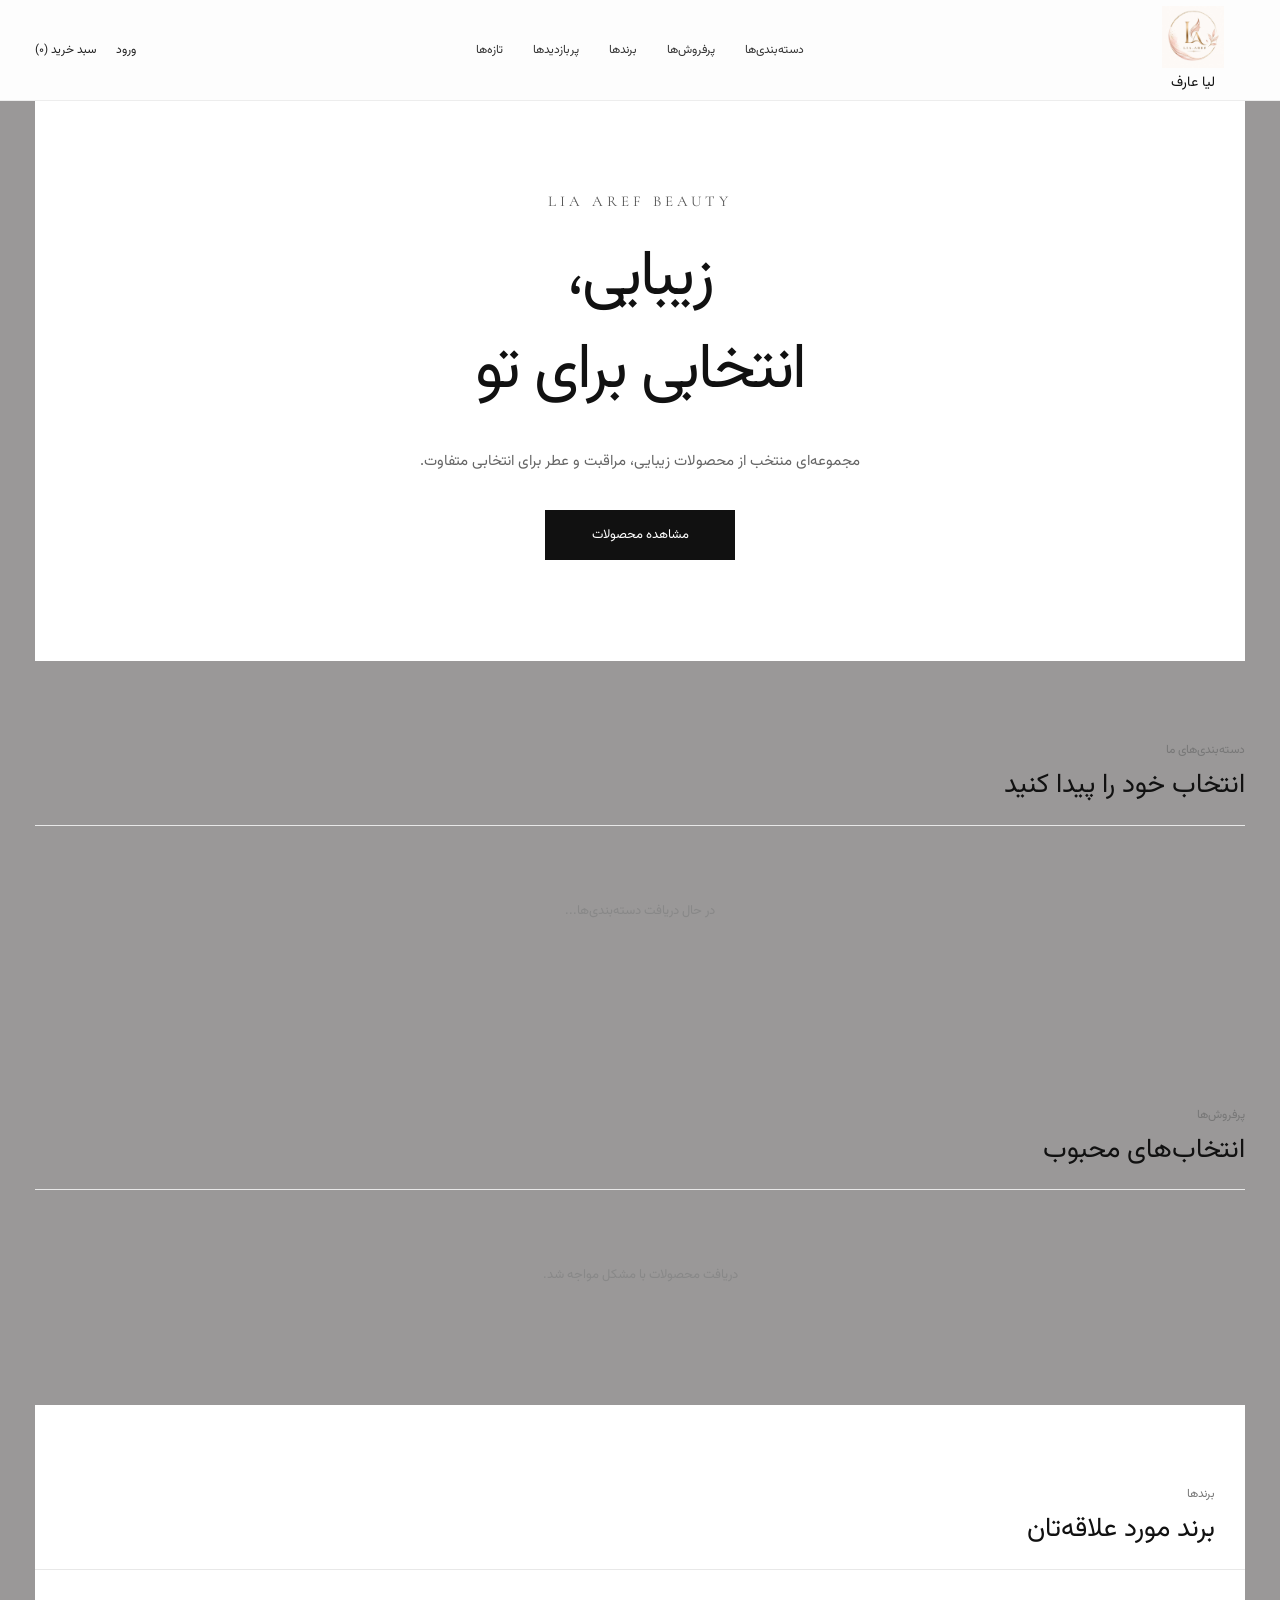
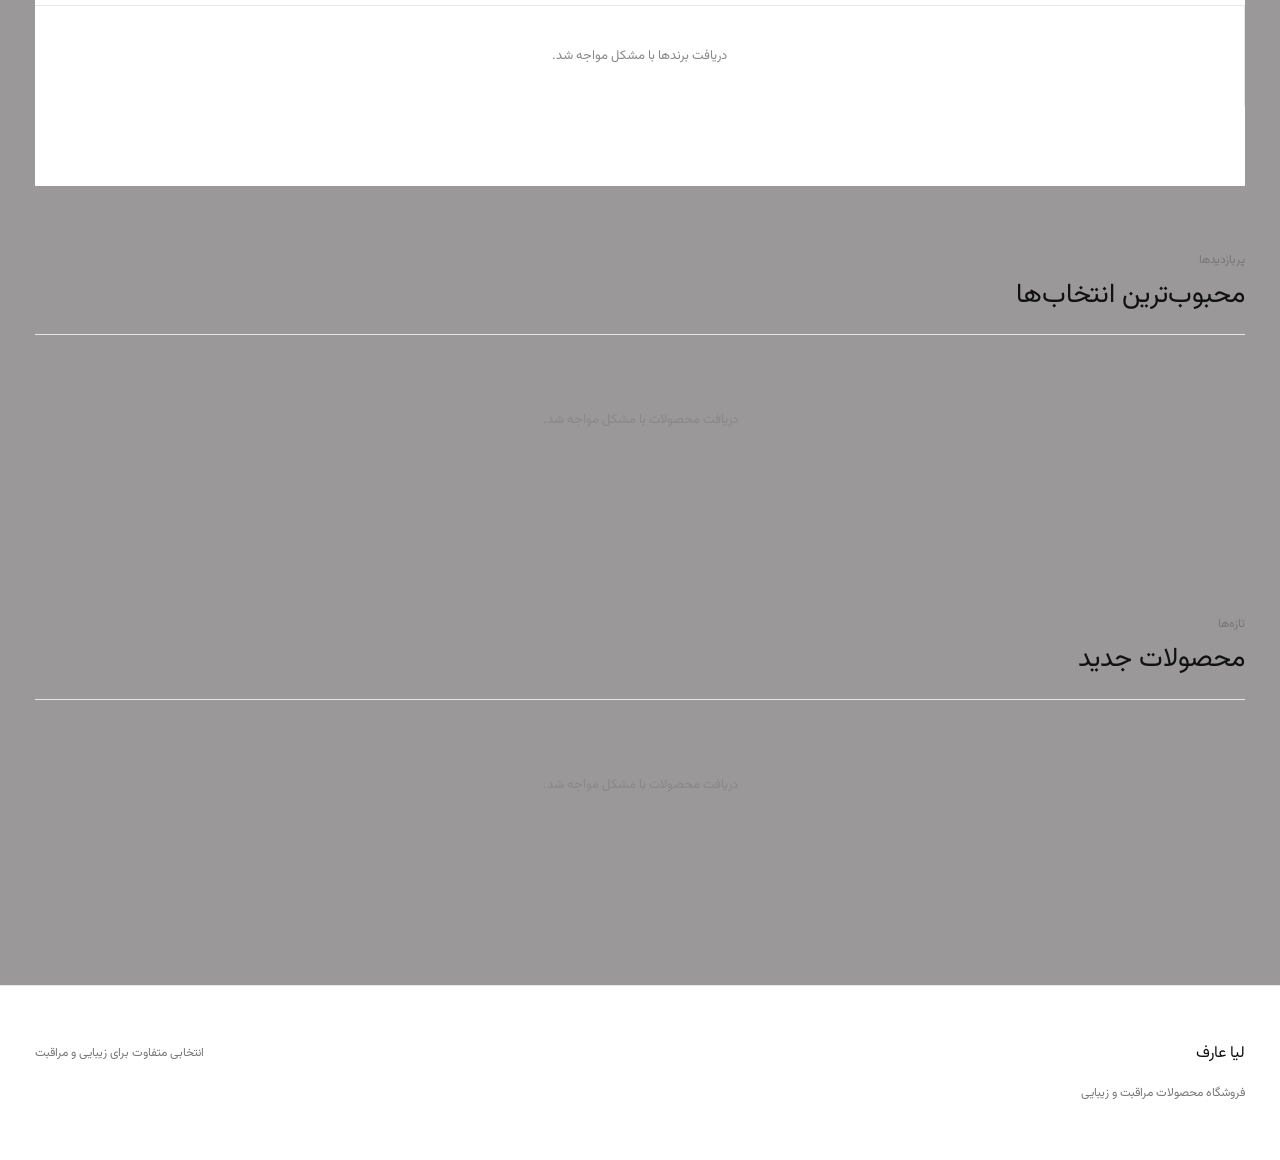
<file: frontend/index.html>
<!DOCTYPE html>
<html lang="fa" dir="rtl">

<head>

    <meta charset="UTF-8">

    <meta
        name="viewport"
        content="width=device-width, initial-scale=1.0"
    >

    <title>
        لیا عارف | فروشگاه محصولات مراقبت و زیبایی
    </title>

    <link rel="preconnect" href="https://fonts.googleapis.com">
    <link rel="preconnect" href="https://fonts.gstatic.com" crossorigin>

    <link
        href="https://fonts.googleapis.com/css2?family=Cormorant+Garamond:ital,wght@0,400;0,500;0,600;1,400&family=Playfair+Display:wght@400;500&family=Vazirmatn:wght@200;300;400;500&display=swap"
        rel="stylesheet"
    >

    <link rel="stylesheet" href="style.css">
    <link rel="stylesheet" href="home.css">

</head>


<body>


<!-- =========================
     HEADER
========================= -->

<header class="site-header">

    <div class="header-inner">


        <!-- RIGHT SIDE : LOGO -->

        <a
            href="index.html"
            class="logo"
        >

            <img
                src="assets/lia-aref-logo.jpeg"
                alt="Lia Aref"
                class="logo-image"
            >

            <span class="logo-title">
                لیا عارف
            </span>

        </a>


        <!-- CENTER : NAV -->

        <nav class="main-nav">

            <a href="#categories">
                دسته‌بندی‌ها
            </a>

            <a href="#bestsellers">
                پرفروش‌ها
            </a>

            <a href="#brands">
                برندها
            </a>

            <a href="#popular">
                پربازدیدها
            </a>

            <a href="#new-products">
                تازه‌ها
            </a>

        </nav>


        <!-- LEFT SIDE : ACTIONS -->

        <div class="header-actions">

            <a href="profile.html">
                ورود
            </a>

            <a href="cart.html">
                سبد خرید
                (<span id="cart-count">0</span>)
            </a>

        </div>


    </div>

</header>



<main>


    <!-- =========================
         HERO
    ========================= -->

    <section class="hero">

        <div class="hero-content">

            <span class="hero-small">
                LIA AREF BEAUTY
            </span>

            <h1>
                زیبایی،<br>
                انتخابی برای تو
            </h1>

            <p>
                مجموعه‌ای منتخب از محصولات زیبایی، مراقبت و عطر برای انتخابی متفاوت.
            </p>

            <a
                href="#categories"
                class="hero-button"
            >
                مشاهده محصولات
            </a>

        </div>

    </section>



    <!-- =========================
         CATEGORIES
    ========================= -->

    <section
        class="home-section"
        id="categories"
    >

        <div class="section-heading">

            <div>

                <span>
                    دسته‌بندی‌های ما
                </span>

                <h2>
                    انتخاب خود را پیدا کنید
                </h2>

            </div>

        </div>


        <div
            id="categories-grid"
            class="categories-grid"
        >

            <div class="loading">
                در حال دریافت دسته‌بندی‌ها...
            </div>

        </div>

    </section>



    <!-- =========================
         BESTSELLERS
    ========================= -->

    <section
        class="home-section products-section"
        id="bestsellers"
    >

        <div class="section-heading">

            <div>

                <span>
                    پرفروش‌ها
                </span>

                <h2>
                    انتخاب‌های محبوب
                </h2>

            </div>

        </div>


        <div
            id="bestsellers-grid"
            class="products-grid"
        >

            <div class="loading">
                در حال دریافت محصولات...
            </div>

        </div>

    </section>



    <!-- =========================
         BRANDS
    ========================= -->

    <section
        class="home-section brands-section"
        id="brands"
    >

        <div class="section-heading">

            <div>

                <span>
                    برندها
                </span>

                <h2>
                    برند مورد علاقه‌تان
                </h2>

            </div>

        </div>


        <div
            id="brands-grid"
            class="brands-grid"
        >

            <div class="loading">
                در حال دریافت برندها...
            </div>

        </div>

    </section>



    <!-- =========================
         POPULAR
    ========================= -->

    <section
        class="home-section products-section"
        id="popular"
    >

        <div class="section-heading">

            <div>

                <span>
                    پربازدیدها
                </span>

                <h2>
                    محبوب‌ترین انتخاب‌ها
                </h2>

            </div>

        </div>


        <div
            id="popular-grid"
            class="products-grid"
        >

            <div class="loading">
                در حال دریافت محصولات...
            </div>

        </div>

    </section>



    <!-- =========================
         NEW PRODUCTS
    ========================= -->

    <section
        class="home-section products-section"
        id="new-products"
    >

        <div class="section-heading">

            <div>

                <span>
                    تازه‌ها
                </span>

                <h2>
                    محصولات جدید
                </h2>

            </div>

        </div>


        <div
            id="new-products-grid"
            class="products-grid"
        >

            <div class="loading">
                در حال دریافت محصولات...
            </div>

        </div>

    </section>


</main>



<!-- =========================
     FOOTER
========================= -->

<footer class="site-footer">

    <div class="footer-inner">

        <div>

            <h3>
                لیا عارف
            </h3>

            <p>
                فروشگاه محصولات مراقبت و زیبایی
            </p>

        </div>


        <div>

            <p>
                انتخابی متفاوت برای زیبایی و مراقبت
            </p>

        </div>

    </div>

</footer>



<script src="app.js"></script>

</body>

</html>
</file>
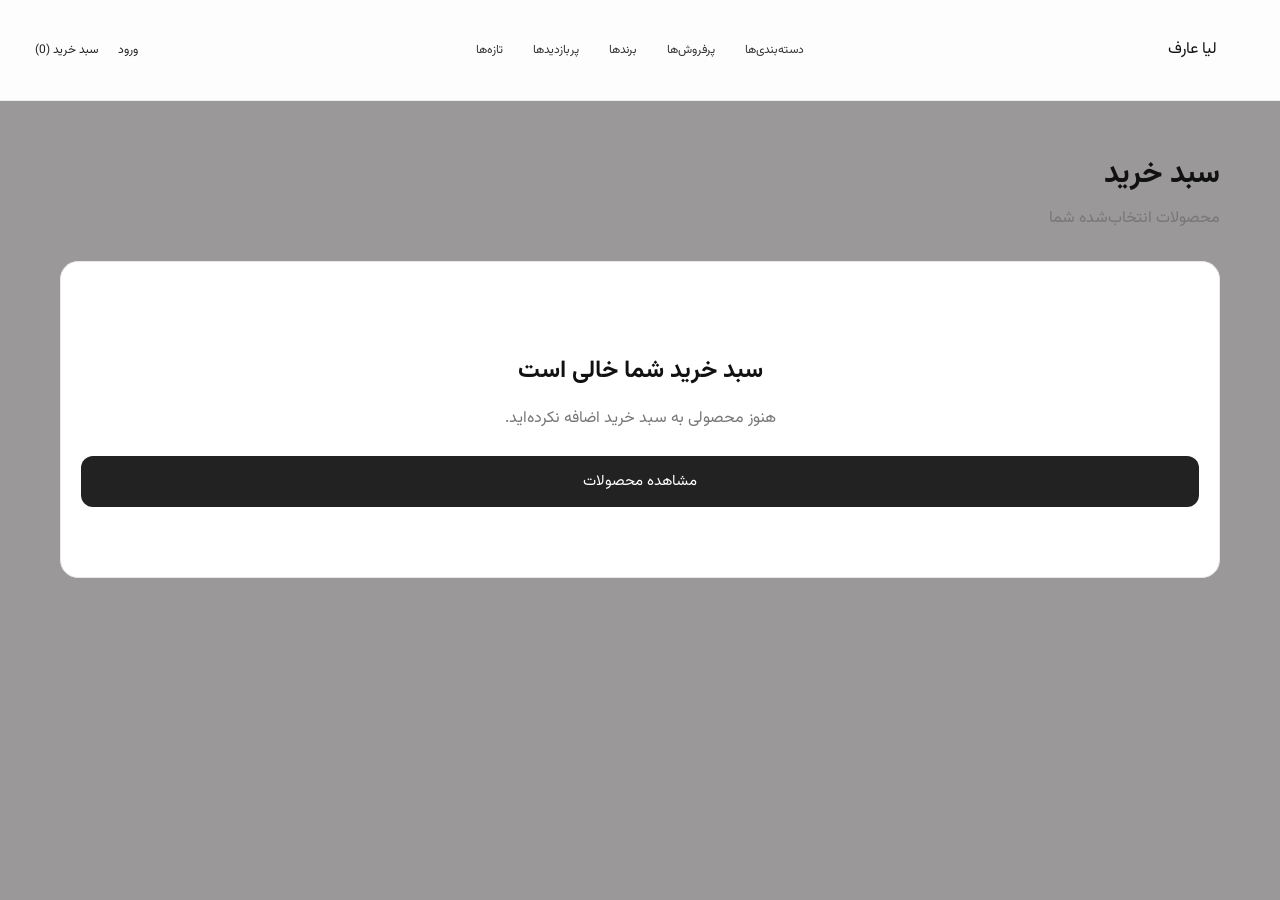
<file: frontend/cart.html>
<!DOCTYPE html>
<html lang="fa" dir="rtl">
<head>
    <meta charset="UTF-8">
    <meta name="viewport" content="width=device-width, initial-scale=1.0">

    <title>سبد خرید | لیا عارف</title>

    <link rel="stylesheet" href="style.css">
    <link rel="stylesheet" href="home.css">

    <style>
        .cart-page {
            max-width: 1200px;
            margin: 50px auto;
            padding: 0 20px 80px;
        }

        .cart-title {
            margin-bottom: 30px;
        }

        .cart-title h1 {
            margin: 0 0 8px;
            font-size: 30px;
        }

        .cart-title p {
            color: #777;
            margin: 0;
        }

        .cart-layout {
            display: grid;
            grid-template-columns: 1fr 340px;
            gap: 25px;
            align-items: start;
        }

        .cart-items {
            display: flex;
            flex-direction: column;
            gap: 15px;
        }

        .cart-item {
            background: #fff;
            border: 1px solid #e8e8e8;
            border-radius: 18px;
            padding: 18px;
            display: flex;
            align-items: center;
            gap: 20px;
        }

        .cart-item-image {
            width: 120px;
            height: 120px;
            border-radius: 14px;
            background: #f7f7f5;
            display: flex;
            align-items: center;
            justify-content: center;
            flex-shrink: 0;
            overflow: hidden;
        }

        .cart-item-image img {
            width: 100%;
            height: 100%;
            object-fit: contain;
            padding: 10px;
        }

        .cart-item-info {
            flex: 1;
        }

        .cart-item-info h3 {
            margin: 0 0 10px;
            font-size: 17px;
        }

        .cart-price {
            color: #333;
            font-weight: 600;
            margin-bottom: 15px;
        }

        .quantity-box {
            display: flex;
            align-items: center;
            gap: 10px;
        }

        .quantity-btn {
            width: 34px;
            height: 34px;
            border: 1px solid #ddd;
            background: #fff;
            border-radius: 9px;
            cursor: pointer;
            font-size: 18px;
        }

        .quantity-btn:hover {
            background: #f5f5f5;
        }

        .quantity-number {
            min-width: 25px;
            text-align: center;
            font-weight: 600;
        }

        .cart-item-total {
            min-width: 130px;
            text-align: left;
            font-weight: 700;
        }

        .remove-btn {
            border: none;
            background: transparent;
            color: #999;
            cursor: pointer;
            margin-top: 10px;
            font-size: 13px;
        }

        .remove-btn:hover {
            color: #c44;
        }

        .cart-summary {
            background: #fff;
            border: 1px solid #e8e8e8;
            border-radius: 18px;
            padding: 25px;
            position: sticky;
            top: 90px;
        }

        .cart-summary h2 {
            margin-top: 0;
            margin-bottom: 25px;
            font-size: 21px;
        }

        .summary-row {
            display: flex;
            justify-content: space-between;
            margin-bottom: 16px;
            color: #555;
        }

        .summary-total {
            border-top: 1px solid #eee;
            padding-top: 18px;
            margin-top: 18px;
            font-size: 18px;
            font-weight: 700;
            color: #222;
        }

        .checkout-btn {
            display: block;
            width: 100%;
            border: none;
            border-radius: 12px;
            padding: 14px;
            margin-top: 25px;
            background: #222;
            color: #fff;
            text-align: center;
            text-decoration: none;
            cursor: pointer;
            font-size: 15px;
        }

        .checkout-btn:hover {
            opacity: .9;
        }

        .continue-btn {
            display: block;
            text-align: center;
            margin-top: 15px;
            color: #555;
            text-decoration: none;
            font-size: 14px;
        }

        .empty-cart {
            text-align: center;
            background: #fff;
            border: 1px solid #e8e8e8;
            border-radius: 18px;
            padding: 70px 20px;
        }

        .empty-cart h2 {
            margin-bottom: 10px;
        }

        .empty-cart p {
            color: #777;
            margin-bottom: 25px;
        }

        .loading-cart {
            text-align: center;
            padding: 60px;
            color: #777;
        }

        @media (max-width: 850px) {
            .cart-layout {
                grid-template-columns: 1fr;
            }

            .cart-summary {
                position: static;
            }
        }

        @media (max-width: 600px) {
            .cart-item {
                flex-wrap: wrap;
            }

            .cart-item-image {
                width: 90px;
                height: 90px;
            }

            .cart-item-total {
                width: 100%;
                text-align: right;
            }
        }
    </style>
</head>

<body>

    <header class="site-header">
        <div class="header-inner">

            <a href="index.html" class="logo">
                لیا عارف
            </a>

            <nav class="main-nav">
                <a href="index.html#categories">دسته‌بندی‌ها</a>
                <a href="index.html#bestsellers">پرفروش‌ها</a>
                <a href="index.html#brands">برندها</a>
                <a href="index.html#popular">پربازدیدها</a>
                <a href="index.html#new-products">تازه‌ها</a>
            </nav>

            <div class="header-actions">
                <a href="login.html">ورود</a>
                <a href="cart.html">
                    سبد خرید
                    (<span id="cart-count">0</span>)
                </a>
            </div>

        </div>
    </header>


    <main class="cart-page">

        <div class="cart-title">
            <h1>سبد خرید</h1>
            <p>محصولات انتخاب‌شده شما</p>
        </div>

        <div id="cart-content">
            <div class="loading-cart">
                در حال بارگذاری سبد خرید...
            </div>
        </div>

    </main>


    <script src="cart.js"></script>

</body>
</html>
</file>
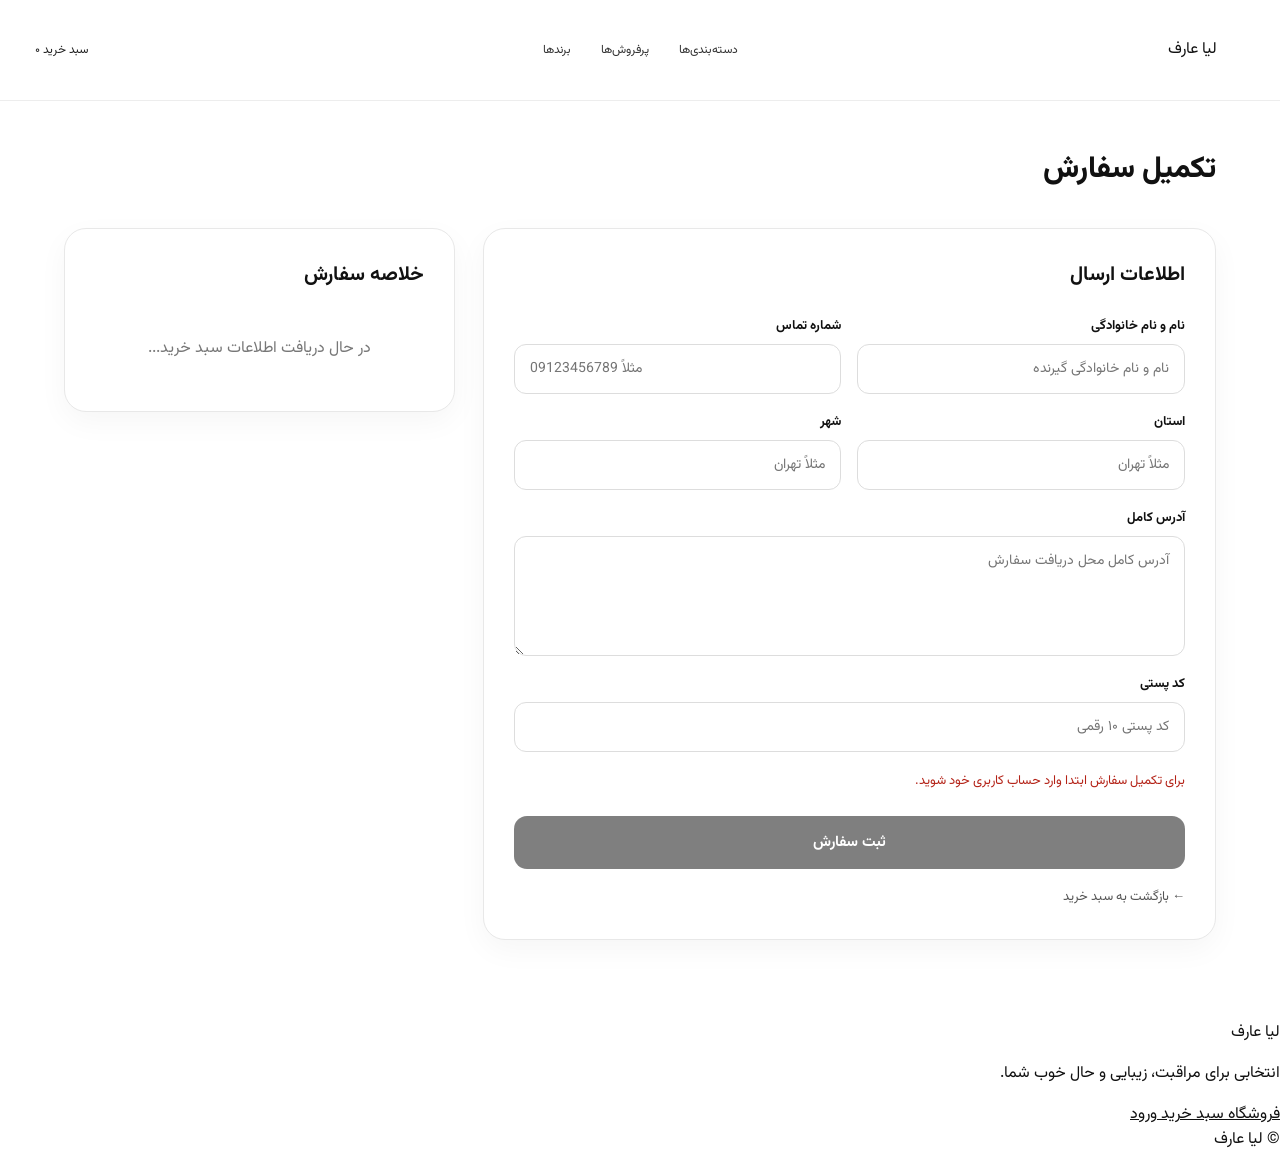
<file: frontend/checkout.html>
<!DOCTYPE html>
<html lang="fa" dir="rtl">

<head>
    <meta charset="UTF-8">
    <meta name="viewport" content="width=device-width, initial-scale=1.0">

    <title>تکمیل سفارش | لیا عارف</title>

    <link rel="stylesheet" href="style.css">

    <style>
        .checkout-page {
            max-width: 1200px;
            margin: 45px auto 80px;
            padding: 0 24px;
        }

        .checkout-title {
            margin: 0 0 35px;
            font-size: 30px;
            font-weight: 800;
        }

        .checkout-layout {
            display: grid;
            grid-template-columns: minmax(0, 1.5fr) minmax(300px, .8fr);
            gap: 28px;
            align-items: start;
        }

        .checkout-box,
        .checkout-summary {
            background: #fff;
            border: 1px solid #e8e8e8;
            border-radius: 22px;
            padding: 30px;
            box-shadow: 0 10px 30px rgba(0, 0, 0, .04);
        }

        .checkout-box h2,
        .checkout-summary h2 {
            margin: 0 0 25px;
            font-size: 20px;
        }

        .checkout-form {
            display: flex;
            flex-direction: column;
            gap: 18px;
        }

        .form-row {
            display: grid;
            grid-template-columns: 1fr 1fr;
            gap: 16px;
        }

        .form-group {
            display: flex;
            flex-direction: column;
            gap: 8px;
        }

        .form-group label {
            font-size: 13px;
            font-weight: 700;
        }

        .form-group input,
        .form-group textarea {
            width: 100%;
            padding: 13px 15px;
            border: 1px solid #ddd;
            border-radius: 12px;
            outline: none;
            background: #fff;
            color: #222;
            font-family: inherit;
            font-size: 14px;
            transition: .2s ease;
        }

        .form-group textarea {
            min-height: 120px;
            resize: vertical;
        }

        .form-group input:focus,
        .form-group textarea:focus {
            border-color: #8fc9b7;
            box-shadow: 0 0 0 3px rgba(143, 201, 183, .14);
        }

        .submit-order-btn {
            width: 100%;
            border: none;
            padding: 15px 20px;
            border-radius: 13px;
            background: #171717;
            color: #fff;
            font-size: 15px;
            font-weight: 700;
            cursor: pointer;
            margin-top: 5px;
            transition: .2s ease;
        }

        .submit-order-btn:hover {
            background: #333;
        }

        .submit-order-btn:disabled {
            opacity: .55;
            cursor: not-allowed;
        }

        .checkout-message {
            min-height: 22px;
            margin: 0;
            font-size: 13px;
            line-height: 1.8;
        }

        .checkout-message.error {
            color: #b42318;
        }

        .checkout-message.success {
            color: #28745d;
        }

        .checkout-message.info {
            color: #666;
        }

        .summary-items {
            display: flex;
            flex-direction: column;
            gap: 14px;
        }

        .summary-item {
            display: flex;
            justify-content: space-between;
            align-items: flex-start;
            gap: 15px;
            padding-bottom: 14px;
            border-bottom: 1px solid #eee;
        }

        .summary-item:last-child {
            border-bottom: none;
        }

        .summary-item-name {
            font-size: 13px;
            line-height: 1.8;
        }

        .summary-item-meta {
            color: #888;
            font-size: 12px;
            margin-top: 4px;
        }

        .summary-item-price {
            white-space: nowrap;
            font-size: 13px;
            font-weight: 700;
        }

        .summary-total {
            display: flex;
            justify-content: space-between;
            gap: 15px;
            border-top: 1px solid #ddd;
            margin-top: 20px;
            padding-top: 20px;
            font-size: 17px;
            font-weight: 800;
        }

        .back-cart {
            display: inline-block;
            margin-top: 18px;
            color: #555;
            text-decoration: none;
            font-size: 13px;
        }

        .back-cart:hover {
            text-decoration: underline;
        }

        .checkout-empty {
            text-align: center;
            padding: 30px 10px;
            color: #777;
            line-height: 2;
        }

        .checkout-empty a {
            display: inline-block;
            margin-top: 12px;
            color: #222;
            font-weight: 700;
        }

        .checkout-loading {
            color: #777;
            text-align: center;
            padding: 20px;
        }

        @media (max-width: 850px) {
            .checkout-layout {
                grid-template-columns: 1fr;
            }
        }

        @media (max-width: 600px) {
            .checkout-page {
                margin-top: 30px;
                padding: 0 16px;
            }

            .checkout-title {
                font-size: 25px;
            }

            .checkout-box,
            .checkout-summary {
                padding: 20px;
                border-radius: 18px;
            }

            .form-row {
                grid-template-columns: 1fr;
            }
        }
    </style>
</head>

<body>

<header class="site-header">

    <div class="header-inner">

        <a href="index.html" class="logo">
            لیا عارف
        </a>

        <nav class="main-nav">
            <a href="index.html#categories">دسته‌بندی‌ها</a>
            <a href="index.html#bestsellers">پرفروش‌ها</a>
            <a href="index.html#brands">برندها</a>
        </nav>

        <div class="header-actions">

            <a href="cart.html" class="cart-link">
                سبد خرید
                <span id="cart-count">0</span>
            </a>

        </div>

    </div>

</header>


<main class="checkout-page">

    <h1 class="checkout-title">
        تکمیل سفارش
    </h1>


    <div class="checkout-layout">

        <!-- فرم اطلاعات گیرنده -->

        <section class="checkout-box">

            <h2>
                اطلاعات ارسال
            </h2>

            <form id="checkout-form" class="checkout-form">

                <div class="form-row">

                    <div class="form-group">

                        <label for="full-name">
                            نام و نام خانوادگی
                        </label>

                        <input
                            type="text"
                            id="full-name"
                            name="full-name"
                            placeholder="نام و نام خانوادگی گیرنده"
                            autocomplete="name"
                            required
                        >

                    </div>


                    <div class="form-group">

                        <label for="phone">
                            شماره تماس
                        </label>

                        <input
                            type="tel"
                            id="phone"
                            name="phone"
                            placeholder="مثلاً 09123456789"
                            autocomplete="tel"
                            required
                        >

                    </div>

                </div>


                <div class="form-row">

                    <div class="form-group">

                        <label for="province">
                            استان
                        </label>

                        <input
                            type="text"
                            id="province"
                            name="province"
                            placeholder="مثلاً تهران"
                            autocomplete="address-level1"
                            required
                        >

                    </div>


                    <div class="form-group">

                        <label for="city">
                            شهر
                        </label>

                        <input
                            type="text"
                            id="city"
                            name="city"
                            placeholder="مثلاً تهران"
                            autocomplete="address-level2"
                            required
                        >

                    </div>

                </div>


                <div class="form-group">

                    <label for="address">
                        آدرس کامل
                    </label>

                    <textarea
                        id="address"
                        name="address"
                        placeholder="آدرس کامل محل دریافت سفارش"
                        autocomplete="street-address"
                        required
                    ></textarea>

                </div>


                <div class="form-group">

                    <label for="postal-code">
                        کد پستی
                    </label>

                    <input
                        type="text"
                        id="postal-code"
                        name="postal-code"
                        placeholder="کد پستی ۱۰ رقمی"
                        inputmode="numeric"
                        autocomplete="postal-code"
                        required
                    >

                </div>


                <p
                    id="checkout-message"
                    class="checkout-message"
                ></p>


                <button
                    type="submit"
                    id="submit-order-btn"
                    class="submit-order-btn"
                >
                    ثبت سفارش
                </button>

            </form>


            <a
                href="cart.html"
                class="back-cart"
            >
                ← بازگشت به سبد خرید
            </a>

        </section>


        <!-- خلاصه سفارش -->

        <aside class="checkout-summary">

            <h2>
                خلاصه سفارش
            </h2>

            <div id="checkout-summary-content">

                <div class="checkout-loading">
                    در حال دریافت اطلاعات سبد خرید...
                </div>

            </div>

        </aside>

    </div>

</main>


<footer class="site-footer">

    <div class="footer-inner">

        <div>

            <div class="footer-logo">
                لیا عارف
            </div>

            <p class="footer-about">
                انتخابی برای مراقبت، زیبایی و حال خوب شما.
            </p>

        </div>


        <div class="footer-links">

            <a href="index.html">
                فروشگاه
            </a>

            <a href="cart.html">
                سبد خرید
            </a>

            <a href="login.html">
                ورود
            </a>

        </div>

    </div>


    <div class="footer-bottom">
        © لیا عارف
    </div>

</footer>


<script src="checkout.js"></script>

</body>

</html>
</file>
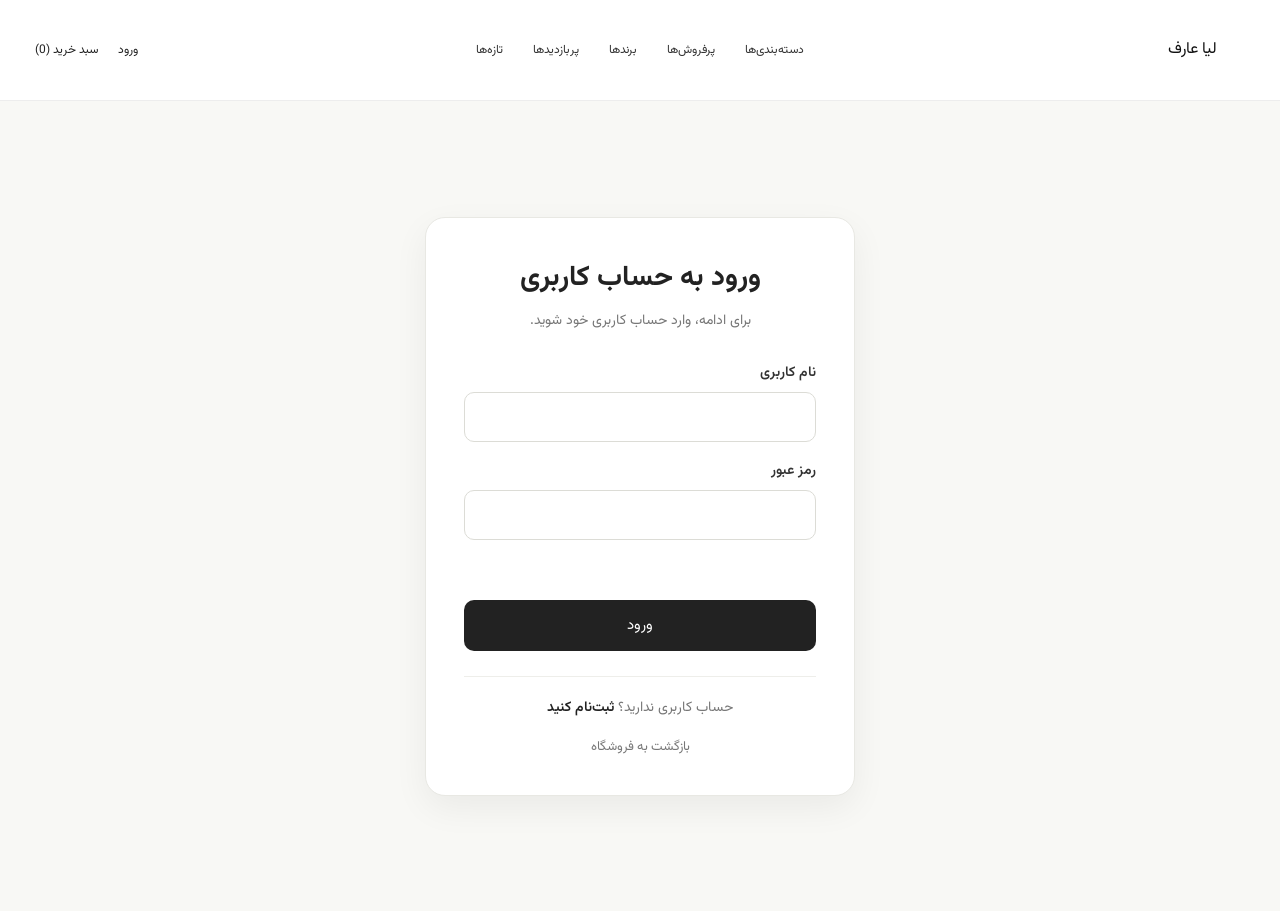
<file: frontend/login.html>
<!DOCTYPE html>

<html lang="fa" dir="rtl">

<head>

    <meta charset="UTF-8">

    <meta name="viewport" content="width=device-width, initial-scale=1.0">

    <title>ورود | لیا عارف</title>

    <link rel="stylesheet" href="style.css">

    <style>

        .auth-page {

            min-height: calc(100vh - 90px);

            display: flex;

            align-items: center;

            justify-content: center;

            padding: 60px 20px;

            background: #f8f8f5;

        }

        .auth-card {

            width: 100%;

            max-width: 430px;

            background: #ffffff;

            border: 1px solid #e8e8e3;

            border-radius: 20px;

            padding: 38px;

            box-shadow: 0 12px 35px rgba(0, 0, 0, 0.06);

        }

        .auth-title {

            text-align: center;

            margin-bottom: 30px;

        }

        .auth-title h1 {

            margin: 0 0 10px;

            font-size: 28px;

            color: #222;

        }

        .auth-title p {

            margin: 0;

            color: #777;

            font-size: 14px;

        }

        .auth-form {

            display: flex;

            flex-direction: column;

            gap: 18px;

        }

        .form-group {

            display: flex;

            flex-direction: column;

            gap: 8px;

        }

        .form-group label {

            font-size: 14px;

            color: #333;

            font-weight: 600;

        }

        .form-group input {

            width: 100%;

            box-sizing: border-box;

            padding: 13px 15px;

            border: 1px solid #dcdcd6;

            border-radius: 10px;

            background: #fff;

            font-family: inherit;

            font-size: 14px;

            outline: none;

            transition: border-color 0.2s, box-shadow 0.2s;

        }

        .form-group input:focus {

            border-color: #9bafa6;

            box-shadow: 0 0 0 3px rgba(155, 175, 166, 0.12);

        }

        .auth-button {

            width: 100%;

            border: none;

            border-radius: 10px;

            padding: 14px;

            background: #222;

            color: #fff;

            font-family: inherit;

            font-size: 15px;

            cursor: pointer;

            transition: opacity 0.2s, transform 0.2s;

        }

        .auth-button:hover {

            opacity: 0.9;

        }

        .auth-button:active {

            transform: translateY(1px);

        }

        .auth-message {

            min-height: 22px;

            margin: 2px 0 0;

            text-align: center;

            font-size: 13px;

            color: #555;

        }

        .auth-footer {

            margin-top: 25px;

            padding-top: 20px;

            border-top: 1px solid #eeeeea;

            text-align: center;

            font-size: 14px;

            color: #777;

        }

        .auth-footer a {

            color: #222;

            text-decoration: none;

            font-weight: 600;

        }

        .auth-footer a:hover {

            text-decoration: underline;

        }

        .auth-back {

            display: block;

            margin-top: 18px;

            text-align: center;

            color: #777;

            text-decoration: none;

            font-size: 13px;

        }

        .auth-back:hover {

            color: #222;

        }

        @media (max-width: 600px) {

            .auth-page {

                padding: 35px 15px;

            }

            .auth-card {

                padding: 28px 22px;

            }

            .auth-title h1 {

                font-size: 24px;

            }

        }

    </style>

</head>

<body>

    <header class="site-header">

        <div class="header-inner">

            <a href="index.html" class="logo">

                لیا عارف

            </a>

            <nav class="main-nav">

                <a href="index.html#categories">دسته‌بندی‌ها</a>

                <a href="index.html#bestsellers">پرفروش‌ها</a>

                <a href="index.html#brands">برندها</a>

                <a href="index.html#popular">پربازدیدها</a>

                <a href="index.html#new-products">تازه‌ها</a>

            </nav>

            <div class="header-actions">

                <a href="login.html">ورود</a>

                <a href="cart.html">

                    سبد خرید

                    (<span id="cart-count">0</span>)

                </a>

            </div>

        </div>

    </header>

    <main class="auth-page">

        <div class="auth-card">

            <div class="auth-title">

                <h1>ورود به حساب کاربری</h1>

                <p>برای ادامه، وارد حساب کاربری خود شوید.</p>

            </div>

            <form id="login-form" class="auth-form">

                <div class="form-group">

                    <label for="username">

                        نام کاربری

                    </label>

                    <input

                        type="text"

                        id="username"

                        name="username"

                        autocomplete="username"

                        required

                    >

                </div>

                <div class="form-group">

                    <label for="password">

                        رمز عبور

                    </label>

                    <input

                        type="password"

                        id="password"

                        name="password"

                        autocomplete="current-password"

                        required

                    >

                </div>

                <p id="login-message" class="auth-message"></p>

                <button

                    type="submit"

                    class="auth-button"

                >

                    ورود

                </button>

            </form>

            <div class="auth-footer">

                حساب کاربری ندارید؟

                <a href="register.html">

                    ثبت‌نام کنید

                </a>

            </div>

            <a href="index.html" class="auth-back">

                بازگشت به فروشگاه

            </a>

        </div>

    </main>

    <script src="login.js"></script>

</body>

</html>
</file>
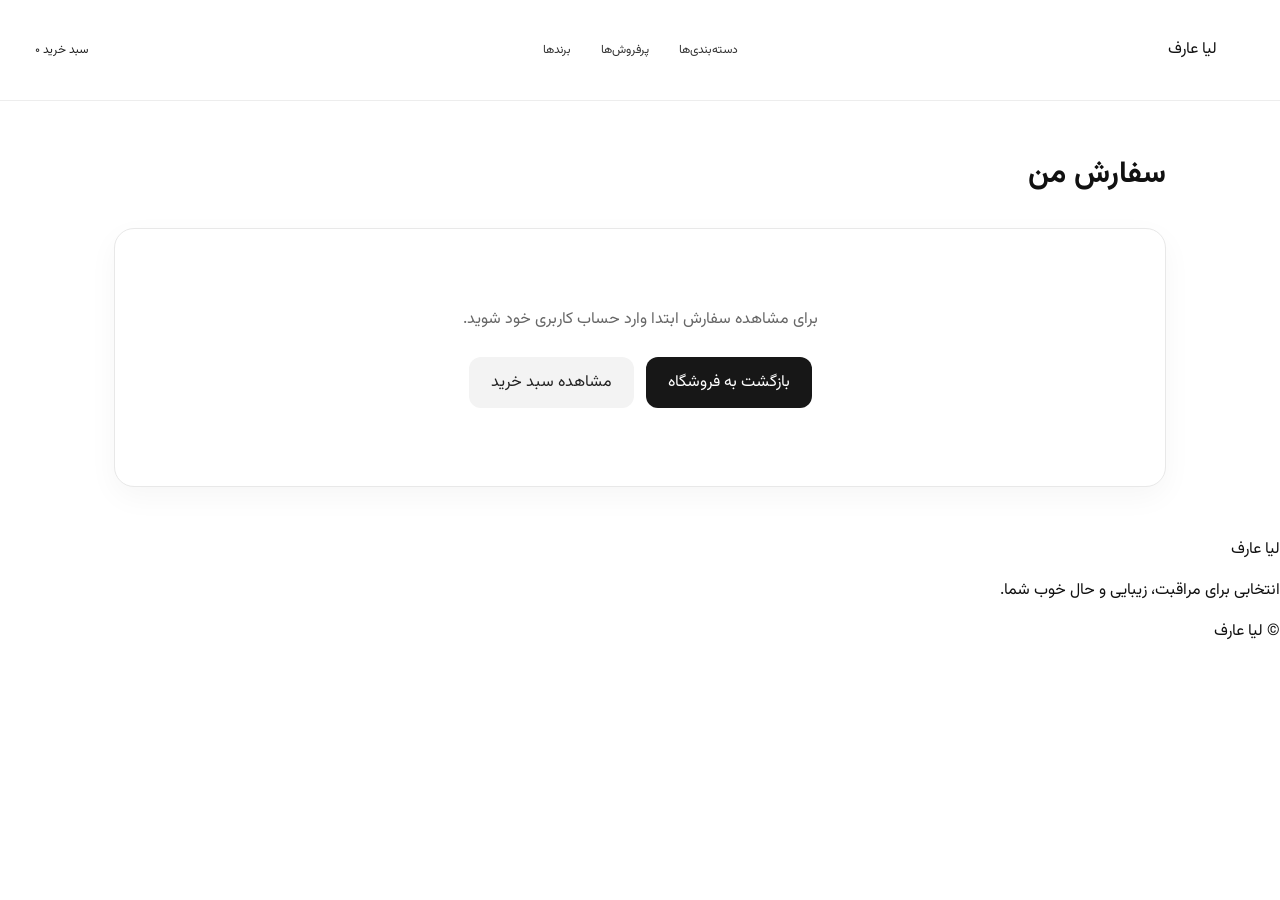
<file: frontend/order.html>
<!DOCTYPE html>
<html lang="fa" dir="rtl">
<head>
    <meta charset="UTF-8">
    <meta name="viewport" content="width=device-width, initial-scale=1.0">

    <title>سفارش من | لیا عارف</title>

    <link rel="stylesheet" href="style.css">

    <style>
        .order-page {
            max-width: 1100px;
            margin: 50px auto;
            padding: 0 24px;
        }

        .order-title {
            font-size: 30px;
            margin-bottom: 30px;
        }

        .order-box {
            background: #fff;
            border: 1px solid #e8e8e8;
            border-radius: 20px;
            padding: 28px;
            box-shadow: 0 10px 30px rgba(0,0,0,.04);
        }

        .order-loading,
        .order-error,
        .order-empty {
            text-align: center;
            padding: 50px 20px;
            color: #666;
        }

        .order-header {
            display: flex;
            justify-content: space-between;
            align-items: center;
            gap: 20px;
            padding-bottom: 22px;
            border-bottom: 1px solid #eee;
            margin-bottom: 22px;
        }

        .order-number {
            font-size: 18px;
            font-weight: 700;
        }

        .order-status {
            display: inline-block;
            padding: 8px 14px;
            border-radius: 30px;
            background: #edf8f4;
            color: #438b74;
            font-size: 13px;
        }

        .order-info {
            display: grid;
            grid-template-columns: repeat(2, 1fr);
            gap: 16px;
            margin-bottom: 30px;
        }

        .info-item {
            background: #fafafa;
            border-radius: 12px;
            padding: 15px;
        }

        .info-label {
            display: block;
            color: #888;
            font-size: 12px;
            margin-bottom: 7px;
        }

        .info-value {
            font-size: 14px;
            font-weight: 600;
        }

        .order-items {
            display: flex;
            flex-direction: column;
            gap: 12px;
        }

        .order-item {
            display: flex;
            justify-content: space-between;
            gap: 20px;
            padding: 16px;
            border: 1px solid #eee;
            border-radius: 14px;
        }

        .order-item-name {
            font-weight: 600;
        }

        .order-item-meta {
            margin-top: 7px;
            color: #777;
            font-size: 13px;
        }

        .order-item-price {
            font-weight: 700;
            white-space: nowrap;
        }

        .order-total {
            margin-top: 25px;
            padding-top: 20px;
            border-top: 1px solid #eee;
            display: flex;
            justify-content: space-between;
            font-size: 18px;
            font-weight: 800;
        }

        .order-actions {
            margin-top: 25px;
            display: flex;
            gap: 12px;
        }

        .order-button {
            display: inline-block;
            padding: 13px 22px;
            border-radius: 12px;
            background: #171717;
            color: #fff;
            text-decoration: none;
        }

        .order-button.secondary {
            background: #f3f3f3;
            color: #222;
        }

        @media (max-width: 700px) {
            .order-info {
                grid-template-columns: 1fr;
            }

            .order-header,
            .order-item,
            .order-total {
                flex-direction: column;
                align-items: flex-start;
            }
        }
    </style>
</head>

<body>

<header class="site-header">
    <div class="header-inner">

        <a href="index.html" class="logo">
            لیا عارف
        </a>

        <nav class="main-nav">
            <a href="index.html#categories">دسته‌بندی‌ها</a>
            <a href="index.html#bestsellers">پرفروش‌ها</a>
            <a href="index.html#brands">برندها</a>
        </nav>

        <div class="header-actions">
            <a href="cart.html" class="cart-link">
                سبد خرید
                <span id="cart-count">0</span>
            </a>
        </div>

    </div>
</header>

<main class="order-page">

    <h1 class="order-title">
        سفارش من
    </h1>

    <div id="order-content" class="order-box">
        <div class="order-loading">
            در حال دریافت اطلاعات سفارش...
        </div>
    </div>

</main>

<footer class="site-footer">
    <div class="footer-inner">
        <div>
            <div class="footer-logo">لیا عارف</div>
            <p class="footer-about">
                انتخابی برای مراقبت، زیبایی و حال خوب شما.
            </p>
        </div>
    </div>

    <div class="footer-bottom">
        © لیا عارف
    </div>
</footer>

<script src="order.js"></script>

</body>
</html>
</file>
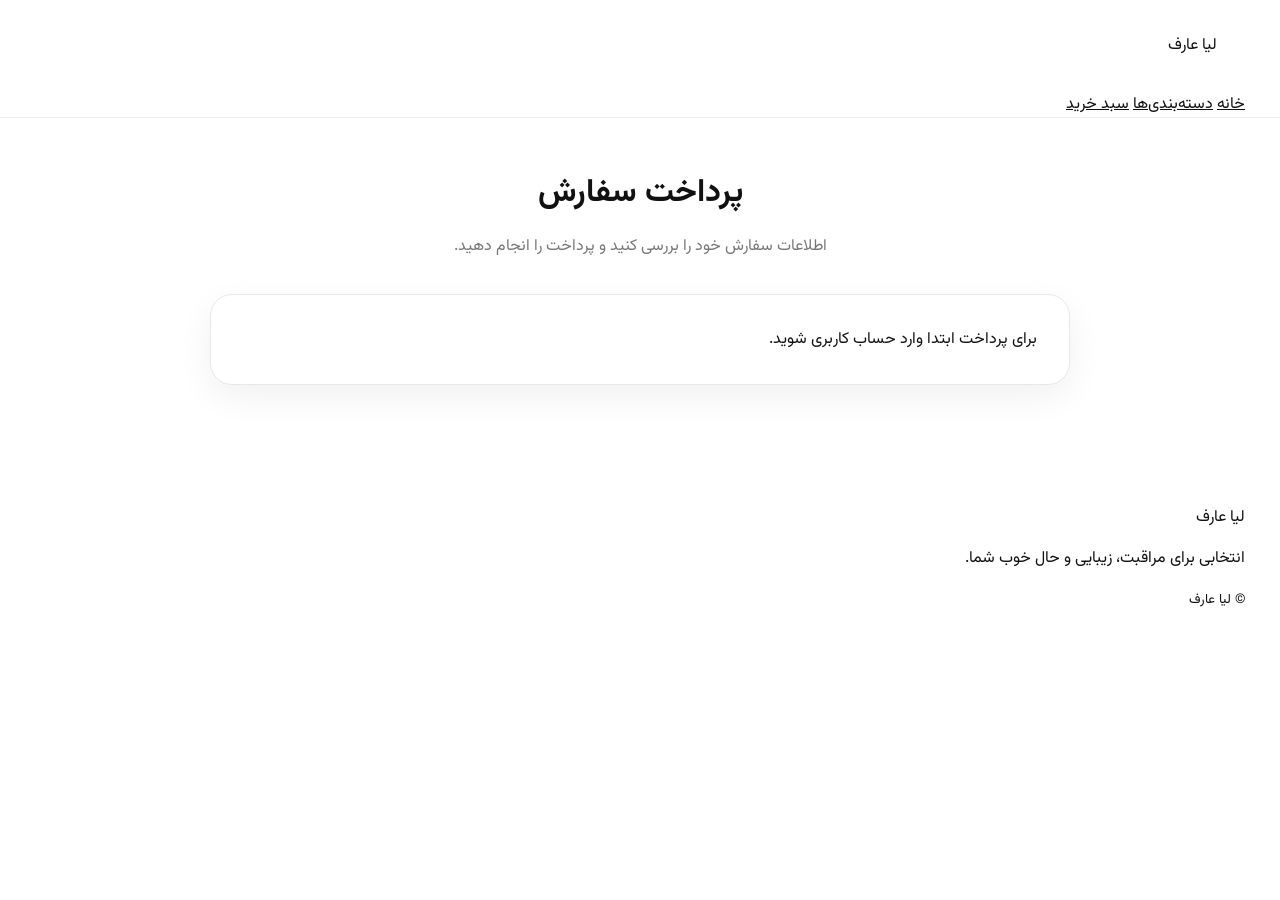
<file: frontend/payment.html>
<!DOCTYPE html>
<html lang="fa" dir="rtl">
<head>
    <meta charset="UTF-8">
    <meta name="viewport" content="width=device-width, initial-scale=1.0">
    <title>پرداخت سفارش | لیا عارف</title>
    <link rel="stylesheet" href="style.css">

    <style>
        .payment-page {
            max-width: 900px;
            margin: 50px auto;
            padding: 0 20px 70px;
        }

        .payment-header {
            text-align: center;
            margin-bottom: 35px;
        }

        .payment-header h1 {
            margin-bottom: 10px;
        }

        .payment-header p {
            color: #777;
        }

        .payment-card {
            background: #fff;
            border: 1px solid #e8e8e8;
            border-radius: 22px;
            padding: 32px;
            box-shadow: 0 12px 35px rgba(0,0,0,.06);
        }

        .payment-summary {
            display: grid;
            grid-template-columns: 1fr 1fr;
            gap: 18px;
            margin-bottom: 30px;
        }

        .summary-box {
            background: #f8f8f6;
            border-radius: 16px;
            padding: 20px;
        }

        .summary-box span {
            display: block;
            color: #777;
            font-size: 14px;
            margin-bottom: 8px;
        }

        .summary-box strong {
            font-size: 20px;
        }

        .payment-method {
            border: 1px solid #ddd;
            border-radius: 16px;
            padding: 20px;
            margin-bottom: 25px;
        }

        .payment-method-title {
            font-weight: 700;
            margin-bottom: 8px;
        }

        .payment-method-description {
            color: #777;
            font-size: 14px;
            line-height: 1.8;
        }

        .payment-actions {
            display: flex;
            gap: 12px;
            flex-wrap: wrap;
        }

        .payment-btn {
            border: 0;
            border-radius: 12px;
            padding: 14px 24px;
            cursor: pointer;
            font-family: inherit;
            font-size: 15px;
            font-weight: 700;
            transition: .2s;
        }

        .payment-btn:hover {
            transform: translateY(-2px);
        }

        .payment-btn-success {
            background: #222;
            color: #fff;
            flex: 1;
        }

        .payment-btn-fail {
            background: #f3f3f1;
            color: #333;
        }

        .payment-message {
            margin-top: 20px;
            padding: 15px;
            border-radius: 12px;
            display: none;
            line-height: 1.8;
        }

        .payment-message.success {
            display: block;
            background: #edf8ef;
            color: #246b31;
        }

        .payment-message.error {
            display: block;
            background: #fff0f0;
            color: #a52b2b;
        }

        .payment-loading {
            text-align: center;
            padding: 40px;
            color: #777;
        }

        @media (max-width: 650px) {
            .payment-page {
                margin-top: 25px;
            }

            .payment-card {
                padding: 20px;
            }

            .payment-summary {
                grid-template-columns: 1fr;
            }

            .payment-actions {
                flex-direction: column;
            }

            .payment-btn {
                width: 100%;
            }
        }
    </style>
</head>

<body>

<header class="site-header">
    <div class="container">
        <a href="index.html" class="logo">لیا عارف</a>

        <nav>
            <a href="index.html">خانه</a>
            <a href="index.html#categories">دسته‌بندی‌ها</a>
            <a href="cart.html">سبد خرید</a>
        </nav>
    </div>
</header>

<main class="payment-page">

    <div class="payment-header">
        <h1>پرداخت سفارش</h1>
        <p>اطلاعات سفارش خود را بررسی کنید و پرداخت را انجام دهید.</p>
    </div>

    <div id="payment-content">
        <div class="payment-loading">
            در حال دریافت اطلاعات سفارش...
        </div>
    </div>

</main>

<footer class="site-footer">
    <div class="container">
        <p>لیا عارف</p>
        <p>انتخابی برای مراقبت، زیبایی و حال خوب شما.</p>
        <small>© لیا عارف</small>
    </div>
</footer>

<script src="payment.js"></script>

</body>
</html>
</file>
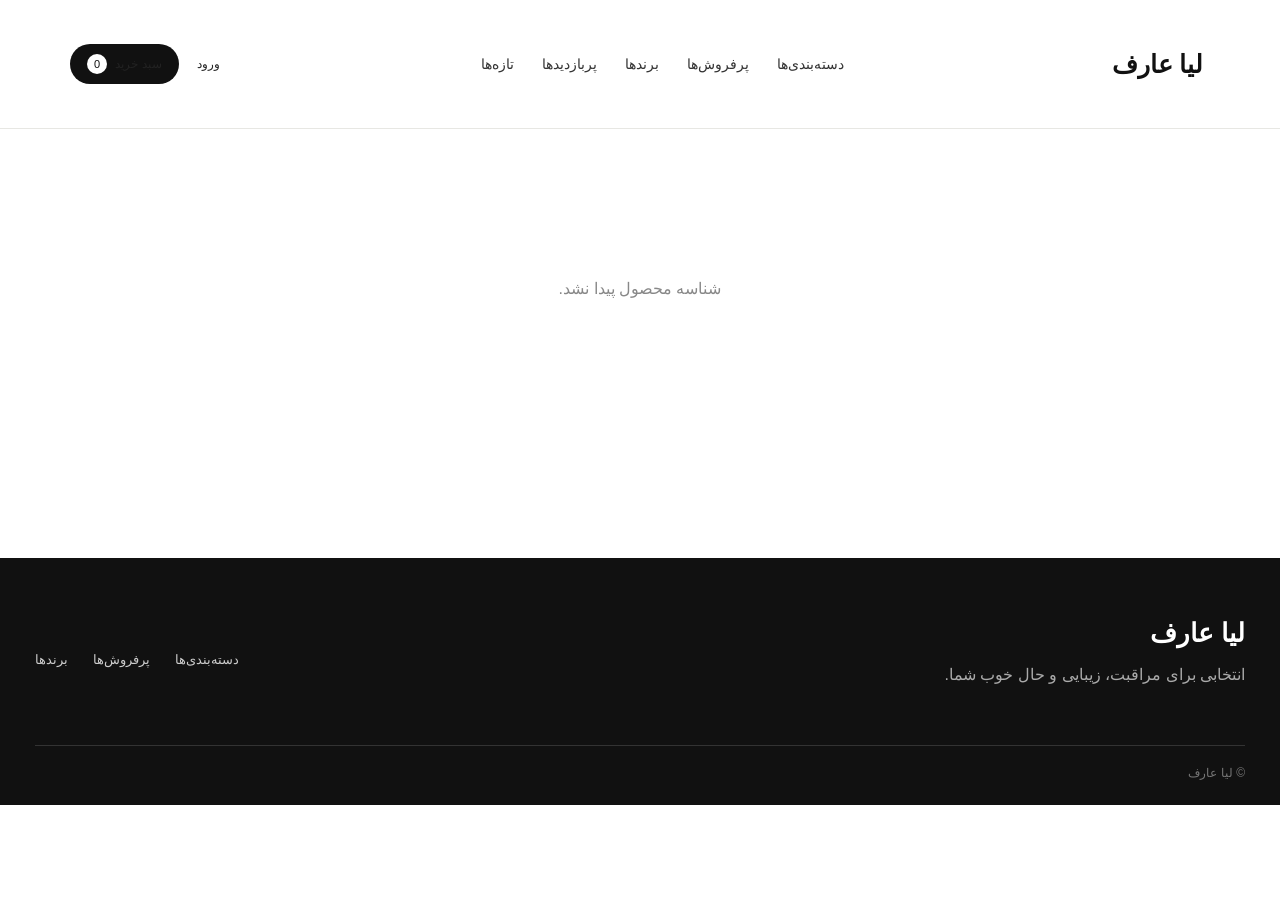
<file: frontend/product.html>
<!DOCTYPE html>
<html lang="fa" dir="rtl">

<head>
    <meta charset="UTF-8">

    <meta
        name="viewport"
        content="width=device-width, initial-scale=1.0"
    >

    <title>محصول | لیا عارف</title>

    <link rel="stylesheet" href="style.css">
    <link rel="stylesheet" href="product.css">
</head>

<body>

<header class="site-header">

    <div class="header-inner">

        <a href="index.html" class="logo">
            لیا عارف
        </a>

        <nav class="main-nav">

            <a href="index.html#categories">دسته‌بندی‌ها</a>
            <a href="index.html#bestsellers">پرفروش‌ها</a>
            <a href="index.html#brands">برندها</a>
            <a href="index.html#popular">پربازدیدها</a>
            <a href="index.html#new-products">تازه‌ها</a>

        </nav>

        <div class="header-actions">

            <a href="login.html" class="login-link">
                ورود
            </a>

            <a href="cart.html" class="cart-link">
                سبد خرید
                <span id="cart-count">0</span>
            </a>

        </div>

    </div>

</header>


<main class="product-page">

    <div id="product-loading" class="product-loading">
        در حال بارگذاری اطلاعات محصول...
    </div>


    <section
        id="product-content"
        class="product-content"
        hidden
    >

        <div class="product-gallery">

            <div class="main-image-box">

                <button
                    id="gallery-prev"
                    class="gallery-arrow gallery-prev"
                    type="button"
                    aria-label="تصویر قبلی"
                >
                    ‹
                </button>

                <div
                    id="product-main-image"
                    class="product-main-image"
                >
                </div>

                <button
                    id="gallery-next"
                    class="gallery-arrow gallery-next"
                    type="button"
                    aria-label="تصویر بعدی"
                >
                    ›
                </button>

            </div>


            <div class="gallery-counter">
                <span id="gallery-current">1</span>
                /
                <span id="gallery-total">0</span>
            </div>


            <div class="thumbnails-wrapper">

                <button
                    id="thumbnails-prev"
                    class="thumbnail-arrow"
                    type="button"
                    aria-label="عکس‌های قبلی"
                >
                    ‹
                </button>

                <div
                    id="product-thumbnails"
                    class="product-thumbnails"
                >
                </div>

                <button
                    id="thumbnails-next"
                    class="thumbnail-arrow"
                    type="button"
                    aria-label="عکس‌های بعدی"
                >
                    ›
                </button>

            </div>

        </div>


        <div class="product-details">

            <div
                id="product-brand"
                class="product-brand"
            >
            </div>

            <h1
                id="product-name"
                class="product-name"
            >
            </h1>

            <div
                id="product-price"
                class="product-price"
            >
            </div>

            <div
                id="product-status"
                class="product-status"
            >
            </div>


            <div class="product-divider"></div>


            <div class="product-description">

                <h2>
                    توضیحات محصول
                </h2>

                <p id="product-description"></p>

            </div>


            <div
                id="product-specifications-box"
                class="product-specifications"
            >

                <h2>
                    مشخصات محصول
                </h2>

                <div id="product-specifications"></div>

            </div>


            <div class="product-actions">

                <button
                    id="add-to-cart-button"
                    class="add-to-cart-button"
                >
                    افزودن به سبد خرید
                </button>

            </div>

        </div>

    </section>


    <div
        id="product-error"
        class="product-error"
        hidden
    >
        دریافت اطلاعات محصول با مشکل مواجه شد.
    </div>

</main>


<footer class="site-footer">

    <div class="footer-inner">

        <div class="footer-about">

            <div class="footer-logo">
                لیا عارف
            </div>

            <p>
                انتخابی برای مراقبت،
                زیبایی و حال خوب شما.
            </p>

        </div>

        <div class="footer-links">

            <a href="index.html#categories">دسته‌بندی‌ها</a>
            <a href="index.html#bestsellers">پرفروش‌ها</a>
            <a href="index.html#brands">برندها</a>

        </div>

    </div>

    <div class="footer-bottom">
        © لیا عارف
    </div>

</footer>


<script src="product.js"></script>

</body>

</html>
</file>
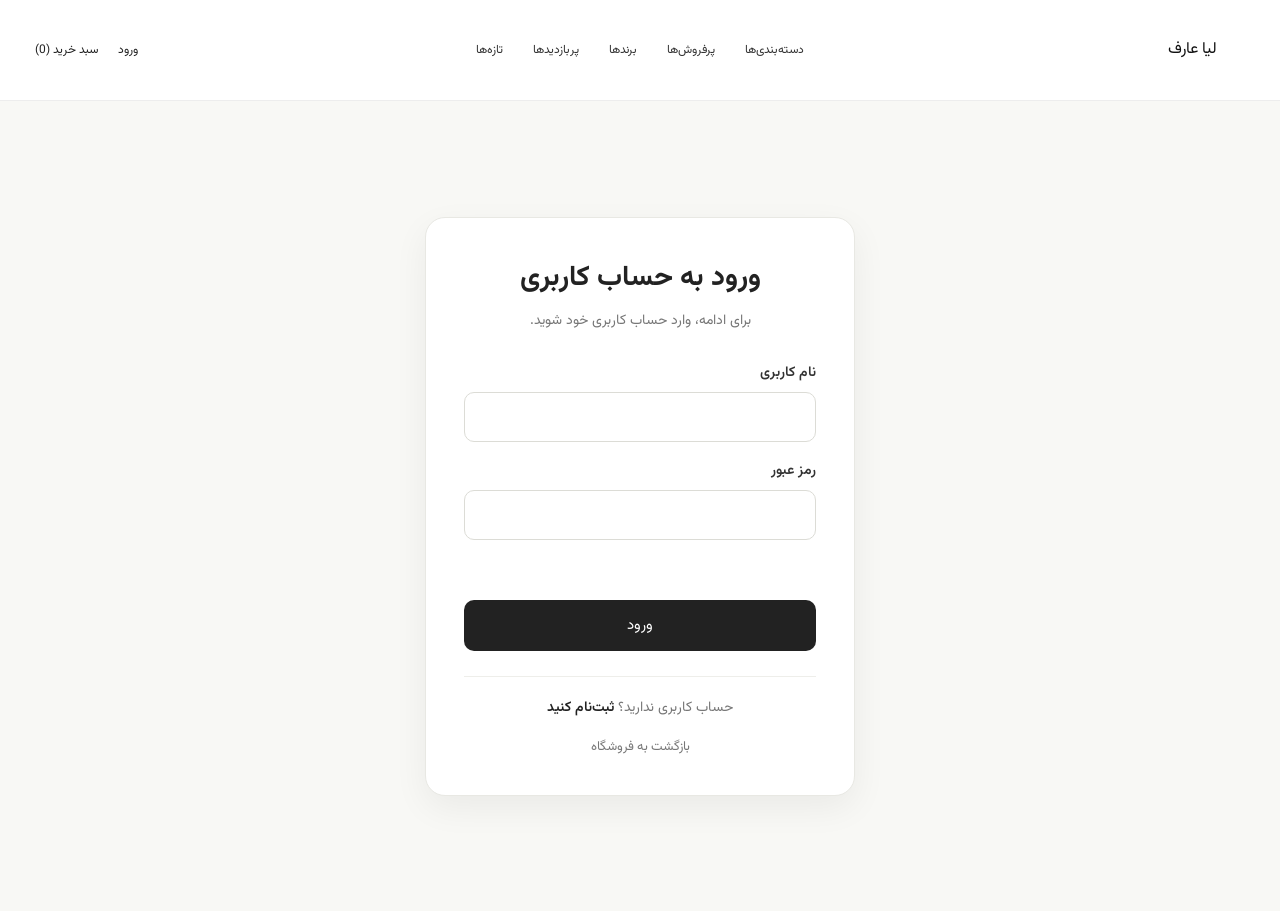
<file: frontend/profile.html>
<!DOCTYPE html>
<html lang="fa" dir="rtl">
<head>
    <meta charset="UTF-8">
    <meta name="viewport" content="width=device-width, initial-scale=1.0">

    <title>حساب کاربری | لیا عارف</title>

    <link rel="stylesheet" href="style.css">

    <style>
        .profile-page {
            max-width: 1000px;
            margin: 45px auto;
            padding: 0 20px 70px;
        }

        .profile-header {
            text-align: center;
            margin-bottom: 35px;
        }

        .profile-header h1 {
            margin-bottom: 10px;
        }

        .profile-header p {
            color: #777;
        }

        .profile-grid {
            display: grid;
            grid-template-columns: 280px 1fr;
            gap: 25px;
        }

        .profile-card {
            background: #fff;
            border-radius: 18px;
            padding: 25px;
            box-shadow: 0 8px 30px rgba(0,0,0,.06);
        }

        .profile-menu {
            display: flex;
            flex-direction: column;
            gap: 10px;
        }

        .profile-menu button {
            border: 0;
            background: #f7f7f7;
            padding: 13px 16px;
            border-radius: 10px;
            cursor: pointer;
            font-family: inherit;
            text-align: right;
            font-size: 14px;
        }

        .profile-menu button:hover {
            background: #eee;
        }

        .profile-menu .logout-btn {
            color: #b42318;
            margin-top: 10px;
        }

        .profile-section {
            margin-bottom: 25px;
        }

        .profile-section:last-child {
            margin-bottom: 0;
        }

        .profile-section h2 {
            font-size: 20px;
            margin-bottom: 18px;
        }

        .user-info {
            display: grid;
            grid-template-columns: 1fr 1fr;
            gap: 15px;
        }

        .info-item {
            background: #fafafa;
            padding: 15px;
            border-radius: 12px;
        }

        .info-label {
            display: block;
            color: #777;
            font-size: 13px;
            margin-bottom: 7px;
        }

        .info-value {
            font-weight: 600;
            word-break: break-word;
        }

        .order-item {
            border: 1px solid #eee;
            border-radius: 14px;
            padding: 18px;
            margin-bottom: 12px;
        }

        .order-row {
            display: flex;
            justify-content: space-between;
            gap: 15px;
            margin-bottom: 8px;
        }

        .order-row:last-child {
            margin-bottom: 0;
        }

        .order-status {
            font-weight: 600;
        }

        .empty-state {
            text-align: center;
            color: #777;
            padding: 30px 10px;
        }

        .profile-message {
            padding: 14px;
            border-radius: 10px;
            margin-bottom: 18px;
            background: #f7f7f7;
        }

        @media (max-width: 750px) {
            .profile-grid {
                grid-template-columns: 1fr;
            }

            .user-info {
                grid-template-columns: 1fr;
            }
        }
    </style>
</head>

<body>

<header class="site-header">
    <div class="container">
        <a href="index.html" class="logo">لیا عارف</a>

        <nav>
            <a href="index.html">خانه</a>
            <a href="index.html#categories">دسته‌بندی‌ها</a>
            <a href="cart.html">سبد خرید</a>
        </nav>
    </div>
</header>

<main class="profile-page">

    <div class="profile-header">
        <h1>حساب کاربری</h1>
        <p>مدیریت اطلاعات حساب و مشاهده سفارش‌های شما</p>
    </div>

    <div id="profile-message"></div>

    <div class="profile-grid">

        <aside class="profile-card">
            <div class="profile-menu">
                <button type="button" onclick="showSection('account')">
                    اطلاعات حساب
                </button>

                <button type="button" onclick="showSection('orders')">
                    سفارش‌های من
                </button>

                <button
                    type="button"
                    class="logout-btn"
                    onclick="logoutUser()"
                >
                    خروج از حساب
                </button>
            </div>
        </aside>

        <section>

            <div
                id="account-section"
                class="profile-card profile-section"
            >
                <h2>اطلاعات حساب</h2>

                <div id="user-info">
                    <div class="empty-state">
                        در حال دریافت اطلاعات...
                    </div>
                </div>
            </div>

            <div
                id="orders-section"
                class="profile-card profile-section"
                style="display:none;"
            >
                <h2>سفارش‌های من</h2>

                <div id="orders-list">
                    <div class="empty-state">
                        در حال دریافت سفارش‌ها...
                    </div>
                </div>
            </div>

        </section>

    </div>

</main>

<script src="profile.js"></script>

</body>
</html>
</file>
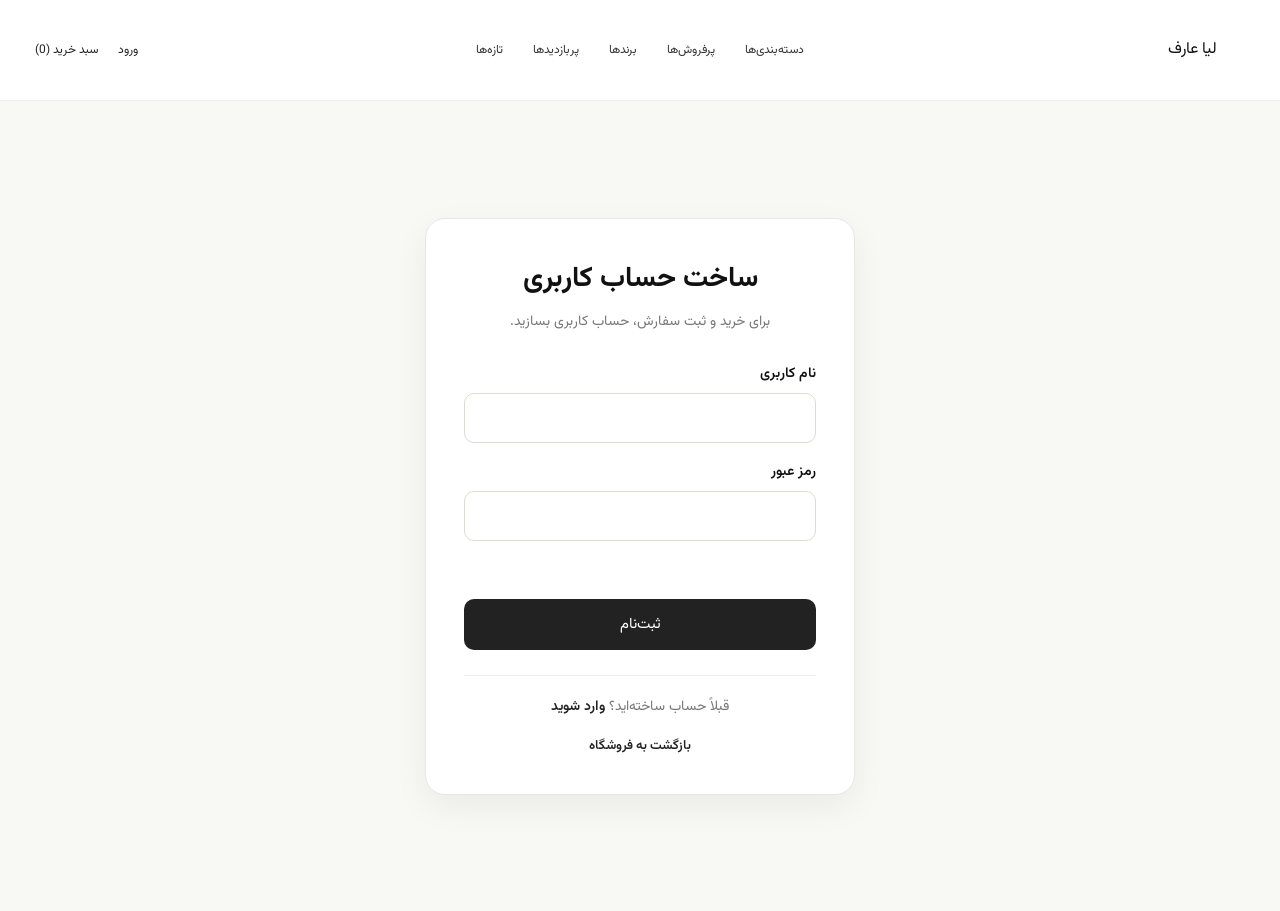
<file: frontend/register.html>
<!DOCTYPE html>
<html lang="fa" dir="rtl">
<head>
    <meta charset="UTF-8">
    <meta name="viewport" content="width=device-width, initial-scale=1.0">
    <title>ثبت‌نام | لیا عارف</title>
    <link rel="stylesheet" href="style.css">

    <style>
        .auth-page {
            min-height: calc(100vh - 90px);
            display: flex;
            align-items: center;
            justify-content: center;
            padding: 60px 20px;
            background: #f8f8f5;
        }

        .auth-card {
            width: 100%;
            max-width: 430px;
            background: #fff;
            border: 1px solid #e8e8e3;
            border-radius: 20px;
            padding: 38px;
            box-shadow: 0 12px 35px rgba(0,0,0,.06);
        }

        .auth-title {
            text-align: center;
            margin-bottom: 30px;
        }

        .auth-title h1 {
            margin: 0 0 10px;
            font-size: 28px;
        }

        .auth-title p {
            margin: 0;
            color: #777;
            font-size: 14px;
        }

        .auth-form {
            display: flex;
            flex-direction: column;
            gap: 18px;
        }

        .form-group {
            display: flex;
            flex-direction: column;
            gap: 8px;
        }

        .form-group label {
            font-size: 14px;
            font-weight: 600;
        }

        .form-group input {
            width: 100%;
            box-sizing: border-box;
            padding: 13px 15px;
            border: 1px solid #dcdcd6;
            border-radius: 10px;
            font-family: inherit;
            font-size: 14px;
            outline: none;
        }

        .form-group input:focus {
            border-color: #9bafa6;
        }

        .auth-button {
            width: 100%;
            border: 0;
            border-radius: 10px;
            padding: 14px;
            background: #222;
            color: #fff;
            font-family: inherit;
            font-size: 15px;
            cursor: pointer;
        }

        .auth-message {
            min-height: 22px;
            margin: 0;
            text-align: center;
            font-size: 13px;
        }

        .auth-footer {
            margin-top: 25px;
            padding-top: 20px;
            border-top: 1px solid #eee;
            text-align: center;
            font-size: 14px;
            color: #777;
        }

        .auth-footer a,
        .auth-back {
            color: #222;
            font-weight: 600;
            text-decoration: none;
        }

        .auth-back {
            display: block;
            margin-top: 18px;
            text-align: center;
            font-size: 13px;
        }

        @media (max-width: 600px) {
            .auth-page {
                padding: 35px 15px;
            }

            .auth-card {
                padding: 28px 22px;
            }
        }
    </style>
</head>

<body>

<header class="site-header">
    <div class="header-inner">

        <a href="index.html" class="logo">لیا عارف</a>

        <nav class="main-nav">
            <a href="index.html#categories">دسته‌بندی‌ها</a>
            <a href="index.html#bestsellers">پرفروش‌ها</a>
            <a href="index.html#brands">برندها</a>
            <a href="index.html#popular">پربازدیدها</a>
            <a href="index.html#new-products">تازه‌ها</a>
        </nav>

        <div class="header-actions">
            <a href="login.html">ورود</a>
            <a href="cart.html">
                سبد خرید (<span id="cart-count">0</span>)
            </a>
        </div>

    </div>
</header>

<main class="auth-page">

    <div class="auth-card">

        <div class="auth-title">
            <h1>ساخت حساب کاربری</h1>
            <p>برای خرید و ثبت سفارش، حساب کاربری بسازید.</p>
        </div>

        <form id="register-form" class="auth-form">

            <div class="form-group">
                <label for="username">نام کاربری</label>
                <input
                    type="text"
                    id="username"
                    name="username"
                    autocomplete="username"
                    required
                >
            </div>

            <div class="form-group">
                <label for="password">رمز عبور</label>
                <input
                    type="password"
                    id="password"
                    name="password"
                    autocomplete="new-password"
                    minlength="6"
                    required
                >
            </div>

            <p id="register-message" class="auth-message"></p>

            <button type="submit" class="auth-button">
                ثبت‌نام
            </button>

        </form>

        <div class="auth-footer">
            قبلاً حساب ساخته‌اید؟
            <a href="login.html">وارد شوید</a>
        </div>

        <a href="index.html" class="auth-back">
            بازگشت به فروشگاه
        </a>

    </div>

</main>

<script src="register.js"></script>

</body>
</html>
</file>
<file: frontend/style.css>
@import url('https://fonts.googleapis.com/css2?family=Inter:wght@300;400;500&family=Vazirmatn:wght@300;400;500&display=swap');


:root {

    --black: #111;
    --gray: #777;
    --line: #e8e8e8;
    --white: #fff;

}


* {

    box-sizing: border-box;

}


html {

    scroll-behavior: smooth;

}


body {

    margin: 0;

    background: #fff;

    color: var(--black);

    font-family: "Vazirmatn", sans-serif;

    font-weight: 400;

}


a {

    color: inherit;

}


button,
input,
select,
textarea {

    font-family: inherit;

}


.btn,
button {

    border-radius: 0;

}


input,
select,
textarea {

    border-radius: 0;

}



/* =================================
   HEADER
================================= */

.site-header {

    position: relative;

    z-index: 100;

    width: 100%;

    background: rgba(255, 255, 255, .98);

    border-bottom: 1px solid #ededed;

}


.header-inner {

    width: min(1450px, calc(100% - 70px));

    min-height: 100px;

    margin: auto;

    display: grid;

    grid-template-columns: 1fr auto 1fr;

    align-items: center;

}



/* =================================
   LOGO
================================= */

.logo {

    justify-self: start;

    display: flex;

    flex-direction: column;

    align-items: center;

    justify-content: center;

    width: 105px;

    min-height: 92px;

    color: #111;

    text-decoration: none;

    line-height: 1;

}


.logo-image {

    display: block;

    width: 70px;

    height: 62px;

    object-fit: contain;

    object-position: center;

}


.logo-title {

    display: block;

    margin-top: 5px;

    color: #111;

    font-size: 14px;

    font-weight: 400;

    line-height: 1.5;

}



/* =================================
   NAV
================================= */

.main-nav {

    display: flex;

    align-items: center;

    justify-content: center;

    gap: 30px;

}


.main-nav a {

    position: relative;

    color: #333;

    font-size: 12px;

    text-decoration: none;

    white-space: nowrap;

    transition: color .2s ease;

}


.main-nav a:hover {

    color: #888;

}


.main-nav a::after {

    content: "";

    position: absolute;

    right: 0;

    bottom: -8px;

    left: 0;

    height: 1px;

    background: #111;

    transform: scaleX(0);

    transform-origin: center;

    transition: transform .25s ease;

}


.main-nav a:hover::after {

    transform: scaleX(1);

}



/* =================================
   HEADER ACTIONS
================================= */

.header-actions {

    justify-self: end;

    display: flex;

    align-items: center;

    gap: 20px;

}


.header-actions a {

    color: #222;

    font-size: 12px;

    text-decoration: none;

    white-space: nowrap;

}



/* =================================
   GENERAL CONTAINER
================================= */

.container {

    width: min(1450px, calc(100% - 70px));

    margin: 0 auto;

}



/* =================================
   TABLET
================================= */

@media (max-width: 1000px) {

    .header-inner {

        width: calc(100% - 40px);

        grid-template-columns: auto 1fr auto;

    }


    .main-nav {

        gap: 18px;

    }


    .main-nav a {

        font-size: 11px;

    }


    .logo {

        width: 90px;

    }


    .logo-image {

        width: 62px;

        height: 55px;

    }


    .logo-title {

        font-size: 13px;

    }

}



/* =================================
   MOBILE
================================= */

@media (max-width: 760px) {

    .header-inner {

        width: calc(100% - 30px);

        min-height: 82px;

        display: grid;

        grid-template-columns: auto 1fr auto;

    }


    .main-nav {

        display: none;

    }


    .logo {

        justify-self: start;

        width: 82px;

        min-height: 76px;

    }


    .logo-image {

        width: 55px;

        height: 48px;

    }


    .logo-title {

        margin-top: 4px;

        font-size: 12px;

    }


    .header-actions {

        gap: 12px;

    }


    .header-actions a {

        font-size: 11px;

    }

}



/* =================================
   SMALL MOBILE
================================= */

@media (max-width: 450px) {

    .header-inner {

        width: calc(100% - 20px);

    }


    .logo {

        width: 76px;

    }


    .logo-image {

        width: 50px;

        height: 44px;

    }


    .logo-title {

        font-size: 11px;

    }


    .header-actions {

        gap: 9px;

    }


    .header-actions a {

        font-size: 10px;

    }

}
</file>
<file: frontend/home.css>
:root {
    --home-black: #111;
    --home-gray: #707070;
    --home-light: #f7f7f7;
    --home-line: #e8e8e8;
    --home-white: #fff;
}

html {
    scroll-behavior: smooth;
}

body {
    background:#2b282879;
    color: var(--home-black);
}


/* =========================================
   HERO
========================================= */

.hero {
    width: min(1450px, calc(100% - 70px));
    min-height: 560px;
    margin: 0 auto;

    display: flex;
    align-items: center;
    justify-content: center;

    position: relative;
    overflow: hidden;

    background: #fff;
}

.hero-content {
    width: 100%;
    max-width: 900px;

    padding: 90px 40px 100px;

    text-align: center;
}

.hero-small {
    display: block;

    margin-bottom: 22px;

    font-family: "Cormorant Garamond", serif;

    font-size: 15px;

    letter-spacing: 4px;

    color: #555;
}

.hero h1 {
    margin: 0 0 28px;

    font-family: "Vazirmatn", sans-serif;

    font-size: clamp(42px, 5vw, 72px);

    font-weight: 400;

    line-height: 1.45;

    letter-spacing: -2px;
}

.hero p {
    max-width: 620px;

    margin: 0 auto 32px;

    color: #666;

    font-size: 15px;

    line-height: 2.2;
}

.hero-button {
    display: inline-flex;

    align-items: center;
    justify-content: center;

    min-width: 190px;
    height: 50px;

    padding: 0 30px;

    background: #111;
    color: #fff;

    text-decoration: none;

    font-size: 13px;

    transition:
        background .25s ease,
        transform .25s ease;
}

.hero-button:hover {
    background: #333;

    transform: translateY(-2px);
}


/* =========================================
   QUICK SHOP
========================================= */

.quick-shop {
    display: none !important;
}


/* =========================================
   SECTIONS
========================================= */

.home-section {
    width: min(1450px, calc(100% - 70px));

    margin: 0 auto;

    padding: 80px 0;
}

.section-heading {
    display: flex;

    align-items: flex-end;
    justify-content: space-between;

    margin-bottom: 35px;

    border-bottom: 1px solid var(--home-line);

    padding-bottom: 18px;
}

.section-heading > div {
    display: flex;

    flex-direction: column;

    gap: 7px;
}

.section-heading span {
    color: #777;

    font-size: 12px;

    font-weight: 400;
}

.section-heading h2 {
    margin: 0;

    font-size: 27px;

    font-weight: 400;

    line-height: 1.5;
}


/* =========================================
   CATEGORIES
========================================= */

.categories-grid {
    display: grid;

    grid-template-columns:
        repeat(4, minmax(0, 1fr));

    gap: 18px;
}

.category-card {
    position: relative;

    min-width: 0;

    height: 315px;

    overflow: hidden;

    background: #f3f3f3;

    cursor: pointer;

    isolation: isolate;
}

.category-image {
    width: 100%;
    height: 100%;

    display: block;

    object-fit: cover;

    transition:
        transform .7s cubic-bezier(.2, .6, .2, 1);
}

.category-card:hover .category-image {
    transform: scale(1.055);
}

.category-card-overlay {
    position: absolute;

    inset: 0;

    z-index: 1;

    background:
        linear-gradient(
            to top,
            rgba(0, 0, 0, .68),
            rgba(0, 0, 0, .18) 55%,
            rgba(0, 0, 0, 0)
        );

    pointer-events: none;
}

.category-card-content {
    position: absolute;

    right: 22px;
    bottom: 20px;
    left: 22px;

    z-index: 2;

    color: #fff;
}

.category-card-content h3 {
    margin: 0 0 5px;

    font-size: 19px;

    font-weight: 400;

    line-height: 1.5;
}

.category-count {
    font-size: 11px;

    color: rgba(255, 255, 255, .88);
}

.category-image-placeholder {
    width: 100%;
    height: 100%;

    background:
        linear-gradient(
            135deg,
            #f4f4f4,
            #e8e8e8
        );
}


/* =========================================
   PRODUCTS
========================================= */

.products-section {
    padding-top: 65px;
}

.products-grid {
    display: grid;

    grid-template-columns:
        repeat(5, minmax(0, 1fr));

    gap: 22px;
}

.product-card {
    position: relative;

    min-width: 0;

    background: #fff;

    border: 1px solid transparent;

    transition:
        border-color .25s ease;
}

.product-card:hover {
    border-color: #ededed;
}

.product-image-wrapper {
    position: relative;

    width: 100%;

    aspect-ratio: 1 / 1.12;

    overflow: hidden;

    background: #f6f6f6;
}

.product-image {
    width: 100%;
    height: 100%;

    display: block;

    object-fit: cover;

    transition:
        transform .6s cubic-bezier(.2, .6, .2, 1);
}

.product-card:hover .product-image {
    transform: scale(1.035);
}

.product-image-placeholder {
    width: 100%;
    height: 100%;

    display: flex;

    align-items: center;
    justify-content: center;

    color: #999;

    font-size: 12px;
}

.product-info {
    position: relative;

    padding: 17px 4px 20px;
}

.product-brand {
    margin-bottom: 7px;

    color: #888;

    font-size: 10px;
}

.product-name {
    display: block;

    min-height: 44px;

    color: #222;

    font-size: 13px;

    font-weight: 400;

    line-height: 1.9;

    text-decoration: none;
}

.product-name:hover {
    color: #777;
}

.product-price {
    margin-top: 10px;

    color: #111;

    font-size: 13px;
}

.product-status {
    margin-top: 5px;

    color: #999;

    font-size: 10px;
}


/* =========================================
   ADD TO CART
========================================= */

.add-cart {
    position: absolute;

    left: 12px;
    bottom: 12px;

    width: 38px;
    height: 38px;

    display: flex;

    align-items: center;
    justify-content: center;

    padding: 0;

    border: 1px solid #ddd;

    background: rgba(255, 255, 255, .95);

    cursor: pointer;

    transition:
        background .2s ease,
        border-color .2s ease,
        transform .2s ease;
}

.add-cart:hover {
    background: #111;

    border-color: #111;

    transform: translateY(-2px);
}

.add-cart svg {
    width: 17px;
    height: 17px;

    fill: none;

    stroke: #111;

    stroke-width: 1.35;

    stroke-linecap: round;
    stroke-linejoin: round;

    transition:
        stroke .2s ease;
}

.add-cart:hover svg {
    stroke: #fff;
}


/* =========================================
   BRANDS
========================================= */

.brands-section {
    background: #fff;
}

.brands-grid {
    display: grid;

    grid-template-columns:
        repeat(4, minmax(0, 1fr));

    border-top: 1px solid var(--home-line);

    border-right: 1px solid var(--home-line);
}


/* عنوان برندها کمی به سمت چپ */

.brands-section .section-heading > div {
    transform: translateX(-30px);
}


/* اسم برندها */

.brand-card {
    min-height: 90px;

    display: flex;

    align-items: center;
    justify-content: center;

    padding: 14px;

    border-left: 1px solid var(--home-line);

    border-bottom: 1px solid var(--home-line);

    color: #222;

    font-family: "Vazirmatn", sans-serif;

    font-size: 13px;

    font-weight: 300;

    letter-spacing: 0;

    line-height: 1.6;

    text-align: center;

    background: #fff;

    transition:
        color .3s ease,
        background .3s ease;
}

.brand-card:hover {
    color: #000;

    background: #fafafa;
}


/* =========================================
   LOADING
========================================= */

.loading {
    min-height: 100px;

    display: flex;

    align-items: center;
    justify-content: center;

    grid-column: 1 / -1;

    color: #888;

    font-size: 13px;
}


/* =========================================
   FOOTER
========================================= */

.site-footer {
    margin-top: 70px;

    border-top: 1px solid var(--home-line);

    background: #fff;
}

.footer-inner {
    width: min(1450px, calc(100% - 70px));

    margin: 0 auto;

    padding: 55px 0;

    display: flex;

    justify-content: space-between;

    gap: 40px;
}

.footer-inner h3 {
    margin: 0 0 15px;

    font-size: 16px;

    font-weight: 400;
}

.footer-inner p {
    margin: 0;

    color: #777;

    font-size: 12px;

    line-height: 2;
}


/* =========================================
   TABLET
========================================= */

@media (max-width: 1100px) {

    .categories-grid {
        grid-template-columns:
            repeat(3, minmax(0, 1fr));
    }

    .products-grid {
        grid-template-columns:
            repeat(4, minmax(0, 1fr));
    }

    .brands-grid {
        grid-template-columns:
            repeat(4, minmax(0, 1fr));
    }

}


/* =========================================
   MOBILE
========================================= */

@media (max-width: 760px) {

    .hero {
        width: calc(100% - 30px);

        min-height: 460px;
    }

    .hero-content {
        padding: 70px 20px;
    }

    .hero h1 {
        font-size: 40px;

        letter-spacing: -1px;
    }

    .hero p {
        font-size: 13px;
    }


    .home-section {
        width: calc(100% - 30px);

        padding: 55px 0;
    }


    .section-heading {
        margin-bottom: 24px;
    }

    .section-heading h2 {
        font-size: 23px;
    }


    /* دسته‌بندی */

    .categories-grid {
        grid-template-columns:
            repeat(2, minmax(0, 1fr));

        gap: 10px;
    }

    .category-card {
        height: 245px;
    }

    .category-card-content {
        right: 15px;
        bottom: 15px;
        left: 15px;
    }

    .category-card-content h3 {
        font-size: 16px;
    }


    /* محصولات */

    .products-grid {
        grid-template-columns:
            repeat(2, minmax(0, 1fr));

        gap: 12px;
    }

    .product-name {
        font-size: 12px;
    }


    /* برندها */

    .brands-grid {
        grid-template-columns:
            repeat(2, minmax(0, 1fr));
    }

    .brand-card {
        min-height: 75px;

        padding: 12px;

        font-size: 12px;

        font-weight: 300;
    }


    /* در موبایل عنوان برندها کمتر جابه‌جا شود */

    .brands-section .section-heading > div {
        transform: translateX(-15px);
    }


    /* فوتر */

    .footer-inner {
        width: calc(100% - 30px);

        flex-direction: column;

        padding: 40px 0;
    }

}


/* =========================================
   SMALL MOBILE
========================================= */

@media (max-width: 450px) {

    .hero {
        min-height: 420px;
    }

    .hero-small {
        font-size: 12px;

        letter-spacing: 3px;
    }

    .hero h1 {
        font-size: 34px;
    }

    .hero-button {
        min-width: 165px;

        height: 46px;

        font-size: 12px;
    }


    .categories-grid {
        gap: 8px;
    }

    .category-card {
        height: 220px;
    }

    .category-card-content h3 {
        font-size: 14px;
    }

    .category-count {
        font-size: 9px;
    }


    .add-cart {
        width: 34px;
        height: 34px;
    }


    .brand-card {
        min-height: 68px;

        padding: 10px;

        font-size: 11px;
    }


    .brands-section .section-heading > div {
        transform: translateX(-10px);
    }

}
</file>
<file: frontend/product.css>
:root {
    --black: #111111;
    --gray: #777777;
    --light-gray: #f7f7f5;
    --border: #e7e7e3;
    --mint: #eaf5f0;
    --mint-dark: #789b8c;
    --white: #ffffff;
}

* {
    box-sizing: border-box;
}

html {
    scroll-behavior: smooth;
}

body {
    margin: 0;
    background: #ffffff;
    color: var(--black);
    font-family:
        -apple-system,
        BlinkMacSystemFont,
        "Segoe UI",
        Tahoma,
        Arial,
        sans-serif;
}


/* =========================
   Header
========================= */

.site-header {
    position: sticky;
    top: 0;
    z-index: 1000;

    background: rgba(255, 255, 255, 0.96);

    border-bottom: 1px solid var(--border);

    backdrop-filter: blur(10px);
}

.header-inner {
    max-width: 1400px;
    margin: auto;

    padding: 18px 35px;

    display: flex;
    align-items: center;
    justify-content: space-between;

    gap: 30px;
}

.logo {
    color: var(--black);
    text-decoration: none;

    font-size: 25px;
    font-weight: 800;

    white-space: nowrap;
}

.main-nav {
    display: flex;
    align-items: center;
    justify-content: center;

    gap: 28px;

    flex: 1;
}

.main-nav a,
.login-link {
    color: #333333;
    text-decoration: none;

    font-size: 14px;

    transition: 0.2s;
}

.main-nav a:hover,
.login-link:hover {
    color: var(--mint-dark);
}

.header-actions {
    display: flex;
    align-items: center;

    gap: 18px;
}

.cart-link {
    color: #ffffff;
    background: var(--black);

    text-decoration: none;

    padding: 10px 17px;

    border-radius: 30px;

    font-size: 13px;
}

#cart-count {
    display: inline-flex;

    align-items: center;
    justify-content: center;

    min-width: 20px;
    height: 20px;

    margin-right: 5px;

    background: #ffffff;
    color: #111111;

    border-radius: 50%;

    font-size: 11px;
}


/* =========================
   Product Page
========================= */

.product-page {
    max-width: 1400px;

    margin: 0 auto;

    padding: 70px 35px 100px;
}

.product-content {
    display: grid;

    grid-template-columns:
        minmax(0, 1.1fr)
        minmax(400px, 0.9fr);

    gap: 80px;

    align-items: start;
}


/* =========================
   Gallery
========================= */

.product-gallery {
    min-width: 0;
}

.main-image-box {
    position: relative;

    width: 100%;

    height: 620px;

    background: #f7f8f6;

    border: 1px solid var(--border);

    border-radius: 28px;

    display: flex;

    align-items: center;
    justify-content: center;

    overflow: hidden;
}

.product-main-image {
    width: 100%;
    height: 100%;

    display: flex;

    align-items: center;
    justify-content: center;

    padding: 35px;
}

.product-main-image img {
    width: 100%;
    height: 100%;

    object-fit: contain;

    transition: opacity 0.2s ease;
}

.image-placeholder {
    color: #999999;

    font-size: 14px;
}


/* =========================
   Main Image Arrows
========================= */

.gallery-arrow {
    position: absolute;

    top: 50%;

    transform: translateY(-50%);

    z-index: 5;

    width: 44px;
    height: 44px;

    border: 1px solid var(--border);

    border-radius: 50%;

    background: rgba(255, 255, 255, 0.95);

    color: var(--black);

    font-size: 30px;

    line-height: 1;

    cursor: pointer;

    display: flex;

    align-items: center;
    justify-content: center;

    transition: 0.2s;
}

.gallery-arrow:hover {
    background: var(--black);
    color: #ffffff;
}

.gallery-prev {
    left: 18px;
}

.gallery-next {
    right: 18px;
}


/* =========================
   Gallery Counter
========================= */

.gallery-counter {
    text-align: center;

    margin-top: 12px;

    color: #888888;

    font-size: 12px;
}


/* =========================
   Thumbnails
========================= */

.thumbnails-wrapper {
    display: flex;

    align-items: center;

    gap: 10px;

    margin-top: 18px;
}

.product-thumbnails {
    display: flex;

    gap: 12px;

    flex: 1;

    min-width: 0;

    overflow-x: auto;

    overflow-y: hidden;

    scroll-behavior: smooth;

    scrollbar-width: thin;

    padding: 4px 2px 10px;
}

.product-thumbnail {
    flex: 0 0 82px;

    width: 82px;
    height: 82px;

    padding: 5px;

    background: #ffffff;

    border: 1px solid var(--border);

    border-radius: 15px;

    cursor: pointer;

    overflow: hidden;

    transition:
        border-color 0.2s ease,
        transform 0.2s ease,
        background 0.2s ease;
}

.product-thumbnail:hover {
    transform: translateY(-2px);

    border-color: var(--mint-dark);
}

.product-thumbnail.active {
    border: 2px solid var(--black);

    background: var(--mint);
}

.product-thumbnail img {
    width: 100%;
    height: 100%;

    object-fit: contain;

    display: block;
}

.thumbnail-arrow {
    flex: 0 0 40px;

    width: 40px;
    height: 40px;

    border: 1px solid var(--border);

    border-radius: 50%;

    background: #ffffff;

    color: var(--black);

    font-size: 24px;

    cursor: pointer;

    display: flex;

    align-items: center;
    justify-content: center;

    transition: 0.2s;
}

.thumbnail-arrow:hover {
    background: var(--black);

    color: #ffffff;
}


/* =========================
   Product Details
========================= */

.product-details {
    padding-top: 20px;
}

.product-brand {
    color: #8a8a8a;

    font-size: 13px;

    margin-bottom: 12px;
}

.product-name {
    margin: 0;

    font-size: 36px;

    line-height: 1.7;

    font-weight: 800;
}

.product-price {
    margin-top: 25px;

    font-size: 24px;

    font-weight: 800;
}

.product-status {
    margin-top: 10px;

    color: #668579;

    font-size: 13px;
}

.product-divider {
    height: 1px;

    background: var(--border);

    margin: 35px 0;
}


/* =========================
   Description
========================= */

.product-description h2,
.product-specifications h2 {
    margin: 0 0 15px;

    font-size: 19px;

    font-weight: 800;
}

.product-description p {
    margin: 0;

    color: #666666;

    font-size: 14px;

    line-height: 2.2;
}


/* =========================
   Specifications
========================= */

.product-specifications {
    margin-top: 35px;
}

.specification-row {
    display: flex;

    justify-content: space-between;

    gap: 20px;

    padding: 13px 0;

    border-bottom: 1px solid var(--border);

    font-size: 13px;
}

.specification-key {
    color: #777777;
}

.specification-value {
    color: #222222;

    font-weight: 600;

    text-align: left;
}


/* =========================
   Add To Cart
========================= */

.product-actions {
    margin-top: 40px;
}

.add-to-cart-button {
    width: 100%;

    border: none;

    background: var(--black);

    color: #ffffff;

    padding: 17px 25px;

    border-radius: 35px;

    font-size: 15px;

    cursor: pointer;

    transition: 0.2s;
}

.add-to-cart-button:hover {
    background: #333333;
}

.add-to-cart-button:disabled {
    background: #cccccc;

    cursor: not-allowed;
}


/* =========================
   Loading / Error
========================= */

.product-loading {
    min-height: 400px;

    display: flex;

    align-items: center;
    justify-content: center;

    color: #888888;
}

.product-error {
    padding: 80px 20px;

    text-align: center;

    color: #888888;
}

[hidden] {
    display: none !important;
}


/* =========================
   Footer
========================= */

.site-footer {
    margin-top: 80px;

    background: #111111;

    color: #ffffff;

    padding: 60px 35px 25px;
}

.footer-inner {
    max-width: 1400px;

    margin: auto;

    display: flex;

    justify-content: space-between;

    gap: 50px;
}

.footer-logo {
    font-size: 26px;

    font-weight: 800;

    margin-bottom: 15px;
}

.footer-inner p {
    color: #aaaaaa;
}

.footer-links {
    display: flex;

    gap: 25px;

    align-items: center;
}

.footer-links a {
    color: #cccccc;

    text-decoration: none;

    font-size: 13px;
}

.footer-bottom {
    max-width: 1400px;

    margin: 45px auto 0;

    padding-top: 20px;

    border-top: 1px solid #333333;

    color: #777777;

    font-size: 12px;
}


/* =========================
   Tablet
========================= */

@media (max-width: 1000px) {

    .product-content {
        grid-template-columns: 1fr;

        gap: 45px;
    }

    .main-image-box {
        height: 550px;
    }

    .product-details {
        padding-top: 0;
    }

}


/* =========================
   Mobile
========================= */

@media (max-width: 600px) {

    .header-inner {
        padding: 15px 20px;
    }

    .main-nav {
        display: none;
    }

    .login-link {
        display: none;
    }

    .product-page {
        padding: 35px 15px 70px;
    }

    .main-image-box {
        height: 420px;

        border-radius: 22px;
    }

    .product-main-image {
        padding: 20px;
    }

    .gallery-arrow {
        width: 38px;
        height: 38px;

        font-size: 25px;
    }

    .gallery-prev {
        left: 10px;
    }

    .gallery-next {
        right: 10px;
    }

    .product-thumbnail {
        flex: 0 0 72px;

        width: 72px;
        height: 72px;
    }

    .thumbnail-arrow {
        flex: 0 0 34px;

        width: 34px;
        height: 34px;

        font-size: 20px;
    }

    .product-name {
        font-size: 27px;
    }

    .product-price {
        font-size: 20px;
    }

    .site-footer {
        padding: 45px 20px 20px;
    }

    .footer-inner {
        flex-direction: column;
    }

    .footer-links {
        flex-wrap: wrap;
    }

}
</file>
